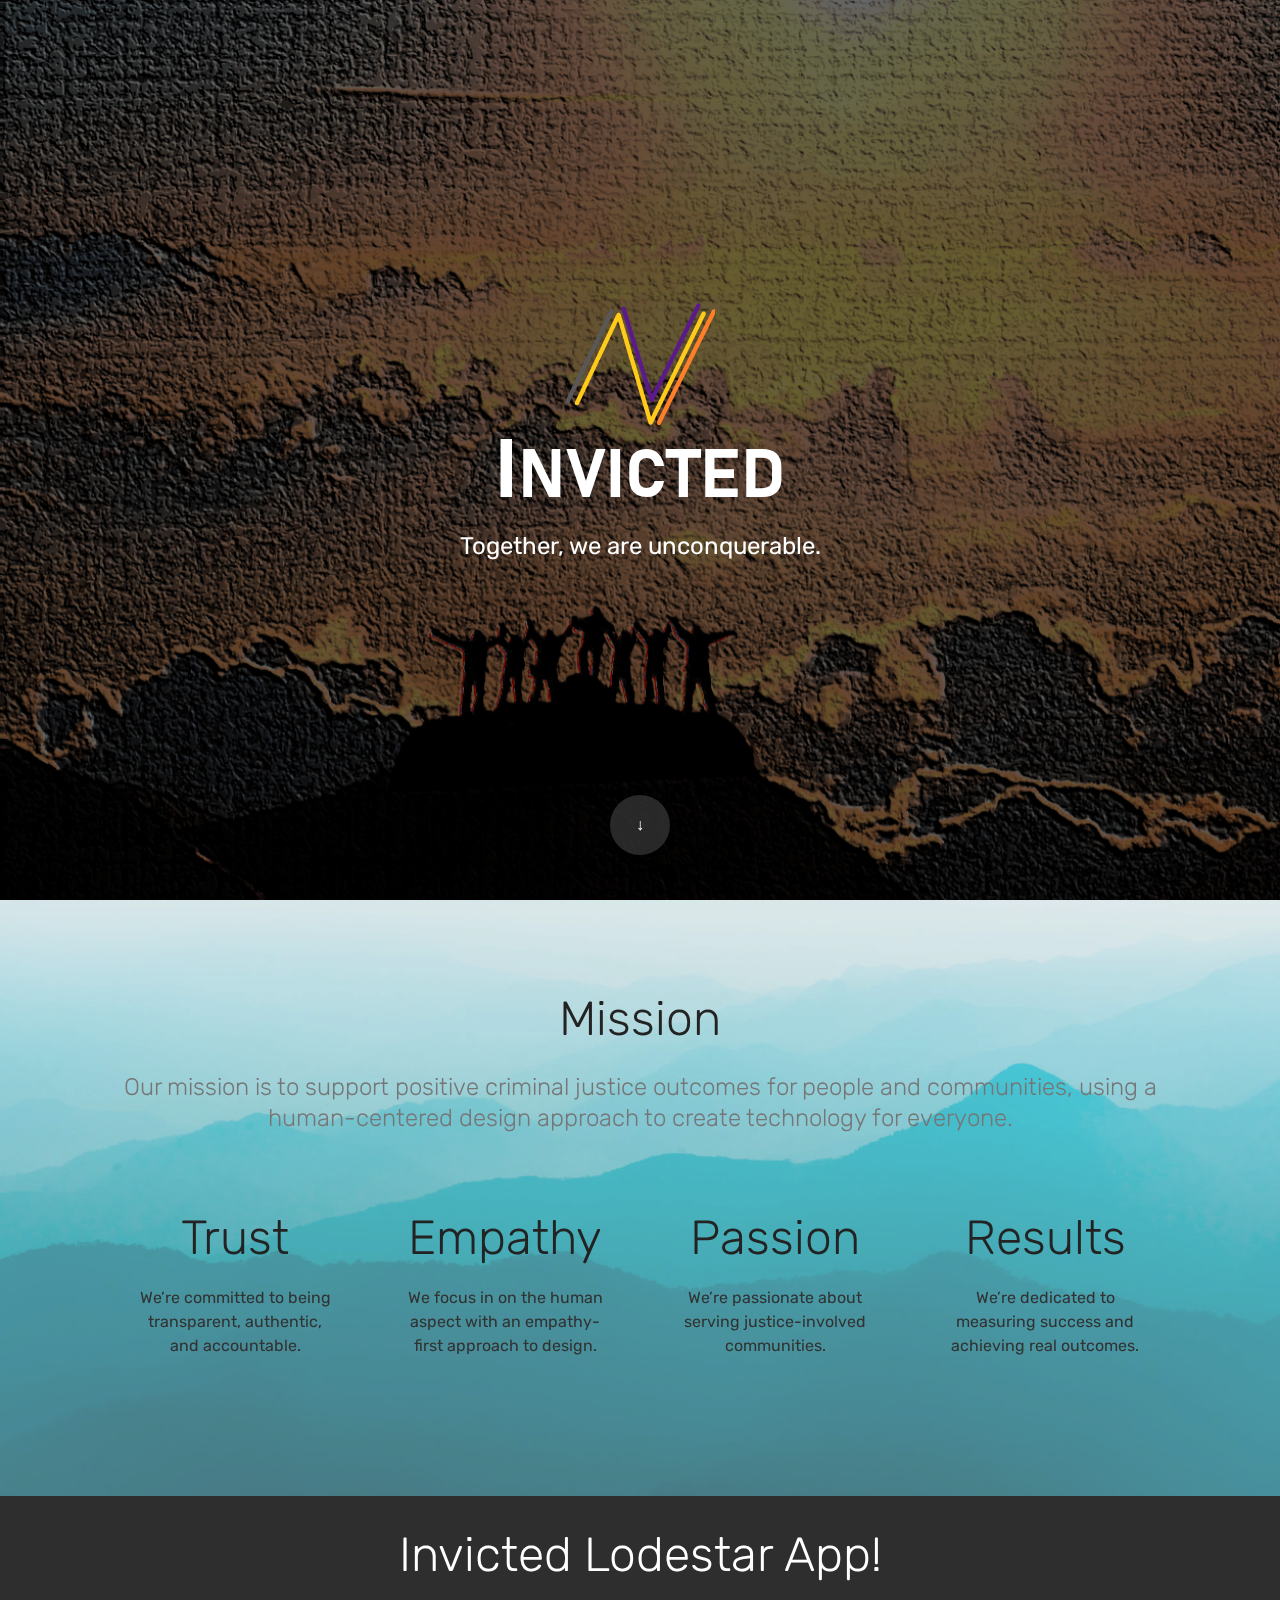
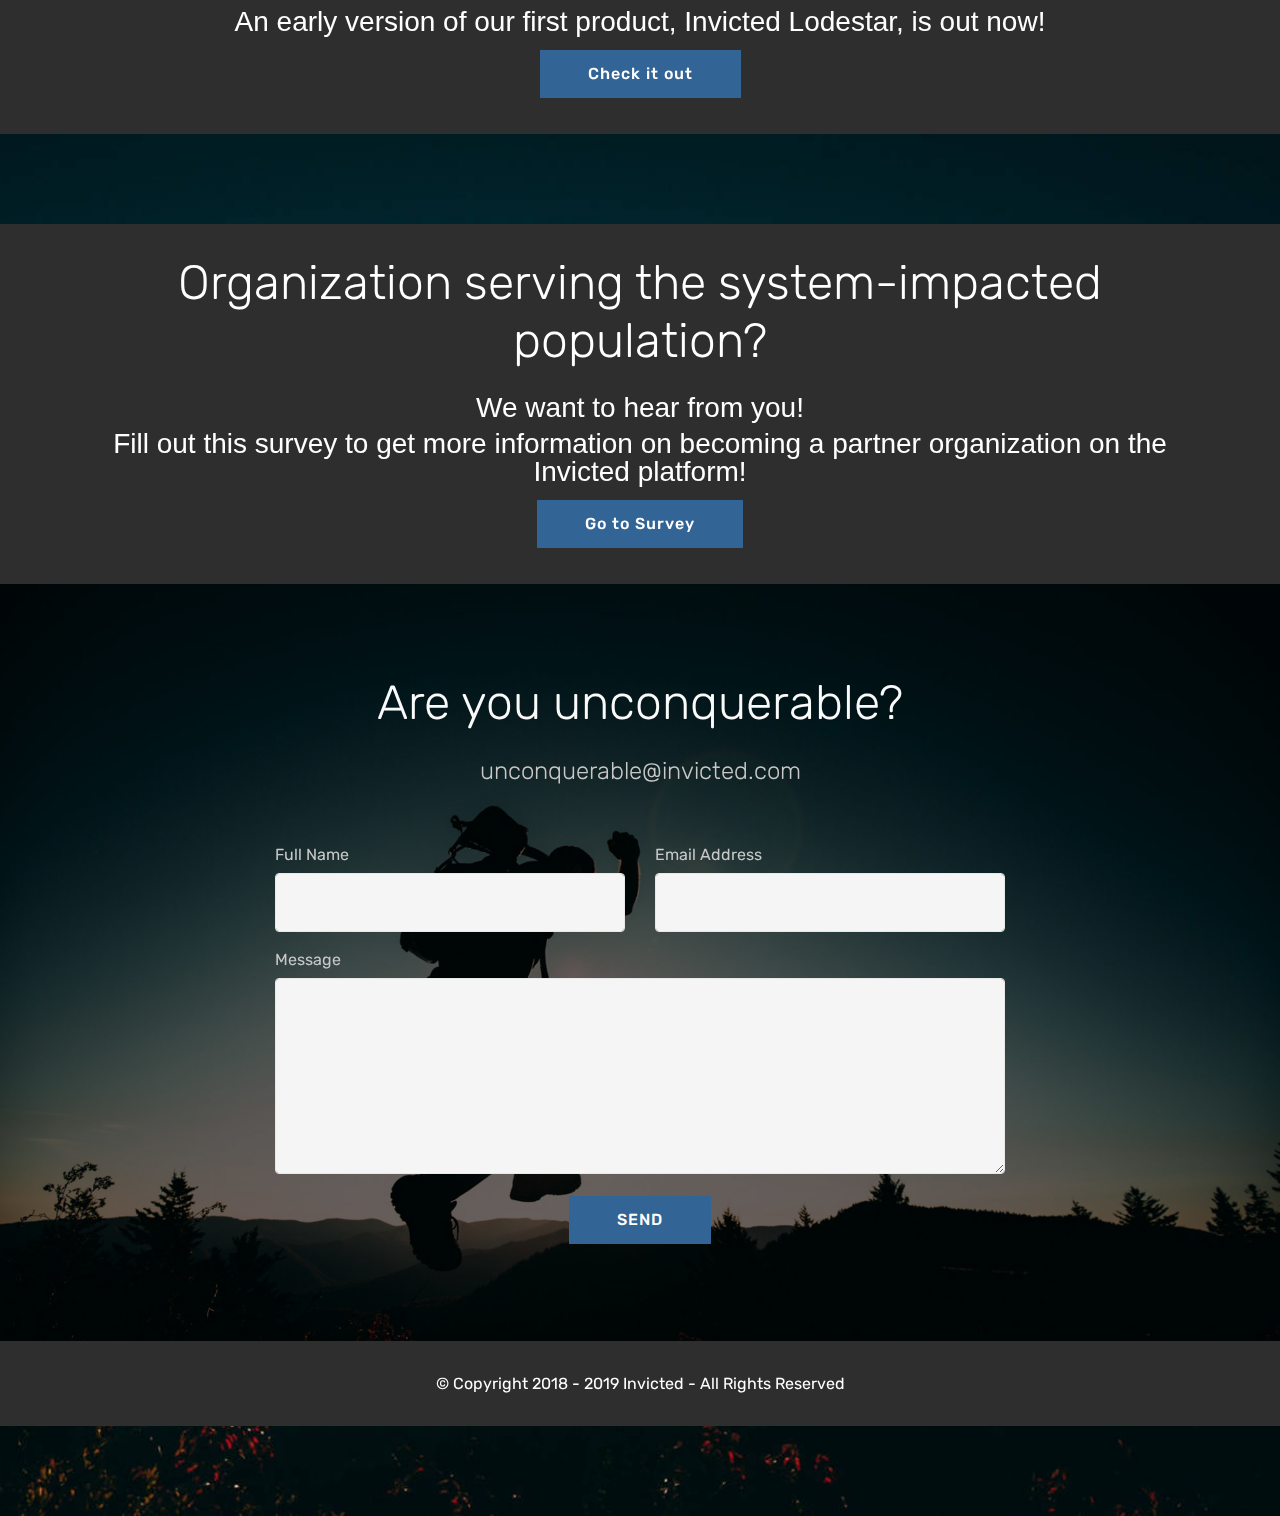
<file: index.html>
<!DOCTYPE html>
<html >
<head>
  <meta charset="UTF-8">
  <meta http-equiv="X-UA-Compatible" content="IE=edge">
  <meta name="viewport" content="width=device-width, initial-scale=1, minimum-scale=1">
  <meta name="description" content="">
  <title>Home</title>
  <link rel="stylesheet" href="assets/tether/tether.min.css">
  <link rel="stylesheet" href="assets/bootstrap/css/bootstrap.min.css">
  <link rel="stylesheet" href="assets/bootstrap/css/bootstrap-grid.min.css">
  <link rel="stylesheet" href="assets/bootstrap/css/bootstrap-reboot.min.css">
  <link rel="stylesheet" href="assets/theme/css/style.css">
  <link rel="stylesheet" href="assets/mobirise/css/mbr-additional.css" type="text/css">
  
    <link rel="apple-touch-icon" sizes="180x180" href="apple-touch-icon.png">
    <link rel="icon" type="image/png" sizes="32x32" href="favicon-32x32.png">
    <link rel="icon" type="image/png" sizes="16x16" href="favicon-16x16.png">
    <link rel="manifest" href="site.webmanifest">
    <link rel="mask-icon" href="safari-pinned-tab.svg" color="#5bbad5">
    <meta name="msapplication-TileColor" content="#da532c">
    <meta name="theme-color" content="#ffffff">

  <style>
    @font-face {
      font-family: bahnschrift;
      src: url('assets/fonts/bahnschrift._semibold.ttf');
    }
  </style>
  
  
</head>
<body>
  <section class="cid-r3tllQJ0ZG mbr-fullscreen mbr-parallax-background" id="header2-3">

    <div class="mbr-overlay" style="opacity: 0.6; background-color: rgb(0, 0, 0);"></div>

    <div class="container align-center">
        <div class="row justify-content-md-center">
            <div class="mbr-white col-md-10">
                <img src="assets/images/logo.png" style="width: 150px;"/>
                <h1 class="mbr-section-title mbr-bold pb-3 mbr-fonts-style display-1" style="font-family: bahnschrift;">
                    <span style="font-size:120%;">I</span>NVICTED</h1>
                
                <p class="mbr-text pb-3 mbr-fonts-style display-5" style="margin-top: -20px;">
                    Together, we are unconquerable.</p>
                
            </div>
        </div>
    </div>
    <div class="mbr-arrow hidden-sm-down" aria-hidden="true">
<span style="display: inline-block; width: 60px; line-height: 60px; color: white; text-align: center;">&darr;</span>
        <!-- <a href="#next"> -->
        <!-- &darr; -->
            <!-- <i class="mbri-down mbr-iconfont">&darr;</i> -->
        <!-- </a> -->
    </div>
</section>

<section class="engine"><a href="https://mobiri.se/t">amp templates</a></section><section class="counters1 cid-r3tnekYBF2" id="counters1-5">

    

    <div class="mbr-overlay" style="opacity: 0.4; background-color: rgb(178, 204, 210);">
    </div>

    <div class="container">
        <h2 class="mbr-section-title pb-3 align-center mbr-fonts-style display-2">
            Mission</h2>
        <h3 class="mbr-section-subtitle mbr-fonts-style display-5">Our mission is to support positive criminal justice outcomes for people and communities, using a human-centered design approach to create technology for everyone.</h3>

        <div class="container pt-4 mt-2">
            <div class="media-container-row">
                <div class="card p-3 align-center col-12 col-md-6 col-lg-3">
                    <div class="panels-item p-3">
                        

                        <div class="card-text">
                            <h3 class="count pt-3 pb-3 mbr-fonts-style display-2">Trust</h3>
                            
                            <p class="mbr-content-text mbr-fonts-style display-7" style="color: rgb(50, 50, 50);">
                                We’re committed to being transparent, authentic, and accountable.
                            </p>
                        </div>
                    </div>
                </div>


                <div class="card p-3 align-center col-12 col-md-6 col-lg-3">
                    <div class="panels-item p-3">
                        
                        <div class="card-text">
                            <h3 class="count pt-3 pb-3 mbr-fonts-style display-2">Empathy</h3>
                            
                            <p class="mbr-content-text mbr-fonts-style display-7" style="color: rgb(50, 50, 50);">
                                    We focus in on the human aspect with an empathy-first approach to design.
                            </p>
                        </div>
                    </div>
                </div>

                <div class="card p-3 align-center col-12 col-md-6 col-lg-3">
                    <div class="panels-item p-3">
                        
                        <div class="card-text">
                            <h3 class="count pt-3 pb-3 mbr-fonts-style display-2">
                                  Passion</h3>
                            
                            <p class="mbr-content-text mbr-fonts-style display-7" style="color: rgb(50, 50, 50);">
                                    We’re passionate about serving justice-involved communities.
                            </p>
                        </div>
                    </div>
                </div>


                <div class="card p-3 align-center col-12 col-md-6 col-lg-3">
                    <div class="panels-item p-3">
                        

                        <div class="card-texts">
                             <h3 class="count pt-3 pb-3 mbr-fonts-style display-2">
                                  Results</h3>
                            
                            <p class="mbr-content-text mbr-fonts-style display-7" style="color: rgb(50, 50, 50);">
                                    We’re dedicated to measuring success and achieving real outcomes.
                            </p>
                        </div>
                    </div>
                </div>
            </div>
        </div>
   </div>
</section>
  
<section once="" class="cid-r3to52YTNQ" id="info-landing">
    <div class="container">
        <div class="media-container-row align-center mbr-white">
            <div class="col-12">
              <h2 class="mbr-section-title pb-3 align-center mbr-fonts-style display-2"> Invicted Lodestar App!</h2>
              <h3>An early version of our first product, Invicted Lodestar, is out now!</h3>  
              <span class="input-group-btn">
                <form>
                <button href="https://www.invicted.us" type="submit" formaction="https://www.invicted.us" class="btn btn-primary btn-form display-4" style="border-radius: 0px !important; background-color: rgb(50, 100, 150) !important; border: none;">
                  Check it out
                </button>
                </form>
              </span>
            </div>
        </div>
    </div>
</section>

<section class="mbr-section form1 cid-r3tocEeOOl" id="form1-7">
  
  
<section once="" class="cid-r3to52YTNQ" id="info-landing">
    <div class="container">
        <div class="media-container-row align-center mbr-white">
            <div class="col-12">
              <h2 class="mbr-section-title pb-3 align-center mbr-fonts-style display-2"> Organization serving the system-impacted population? </h2>
              <h3>We want to hear from you!</h3>
              <h3>Fill out this survey to get more information on becoming a partner organization on the Invicted platform!</h3>  
              <span class="input-group-btn">
                <form>
                  <button href="https://docs.google.com/forms/d/e/1FAIpQLSdlhI73jLAO-GBuoOzrGwFAlhJEUhCslThVhbq62nC3GP5qpQ/viewform?usp=sf_link" type="submit" formaction="https://docs.google.com/forms/d/e/1FAIpQLSdlhI73jLAO-GBuoOzrGwFAlhJEUhCslThVhbq62nC3GP5qpQ/viewform?usp=sf_link" class="btn btn-primary btn-form display-4" style="border-radius: 0px !important; background-color: rgb(50, 100, 150) !important; border: none;">
                    Go to Survey
                  </button>
                </form>
              </span>              
            </div>
        </div>
    </div>
</section>

<section class="mbr-section form1 cid-r3tocEeOOl" id="form1-7">

    

    <div class="mbr-overlay" style="opacity: 0.6; background-color: rgb(0, 0, 0);">
    </div>
    <div class="container">
        <div class="row justify-content-center">
            <div class="title col-12 col-lg-8">
                <h2 class="mbr-section-title align-center pb-3 mbr-fonts-style display-2" style="color: rgb(250, 250, 250);">
                    Are you unconquerable?</h2>
                <h3 class="mbr-section-subtitle align-center mbr-light pb-3 mbr-fonts-style display-5" style="color: rgb(200, 200, 200);">
                    unconquerable@invicted.com</h3>
            </div>
        </div>
    </div>
    <div class="container">
        <div class="row justify-content-center">
            <div class="media-container-column col-lg-8" data-form-type="formoid">
                    
            
                    <form class="mbr-form" method="POST" action="https://formspree.io/unconquerable@invicted.com">
                        <div class="row row-sm-offset">
                            <div class="col-md-4 multi-horizontal" data-for="name">
                                <div class="form-group">
                                    <label class="form-control-label mbr-fonts-style display-7" for="name-form1-7" style="color: rgb(200, 200, 200);">Full Name</label>
                                    <input type="text" class="form-control" name="name" data-form-field="Name" required="" id="name-form1-7">
                                </div>
                            </div>
                            <div class="col-md-4 multi-horizontal" data-for="email">
                                <div class="form-group">
                                    <label class="form-control-label mbr-fonts-style display-7" for="email-form1-7" style="color: rgb(200, 200, 200);">Email Address</label>
                                    <input type="email" class="form-control" name="email" data-form-field="Email" required="" id="email-form1-7">
                                </div>
                            </div>
                            
                        </div>
                        <div class="form-group" data-for="message">
                            <label class="form-control-label mbr-fonts-style display-7" for="message-form1-7" style="color: rgb(200, 200, 200);">Message</label>
                            <textarea type="text" class="form-control" name="message" rows="7" data-form-field="Message" id="message-form1-7"></textarea>
                        </div>
            
                        <span class="input-group-btn"><button href="" type="submit" class="btn btn-primary btn-form display-4" style="border-radius: 0px !important; background-color: rgb(50, 100, 150) !important; border: none;">SEND</button></span>

                        <input type="hidden" name="_next" value="http://www.invicted.com" />

                    </form>
            </div>
        </div>
    </div>
</section>

<section once="" class="cid-r3to52YTNQ" id="footer6-6">

    

    

    <div class="container">
        <div class="media-container-row align-center mbr-white">
            <div class="col-12">
                <p class="mbr-text mb-0 mbr-fonts-style display-7">
                    © Copyright 2018 - 2019 Invicted - All Rights Reserved
                </p>
            </div>
        </div>
    </div>
</section>


  <script src="assets/web/assets/jquery/jquery.min.js"></script>
  <script src="assets/popper/popper.min.js"></script>
  <script src="assets/tether/tether.min.js"></script>
  <script src="assets/bootstrap/js/bootstrap.min.js"></script>
  <script src="assets/smoothscroll/smooth-scroll.js"></script>
  <script src="assets/parallax/jarallax.min.js"></script>
  <script src="assets/viewportchecker/jquery.viewportchecker.js"></script>
  <script src="assets/theme/js/script.js"></script>
  
  
</body>
</html>
</file>
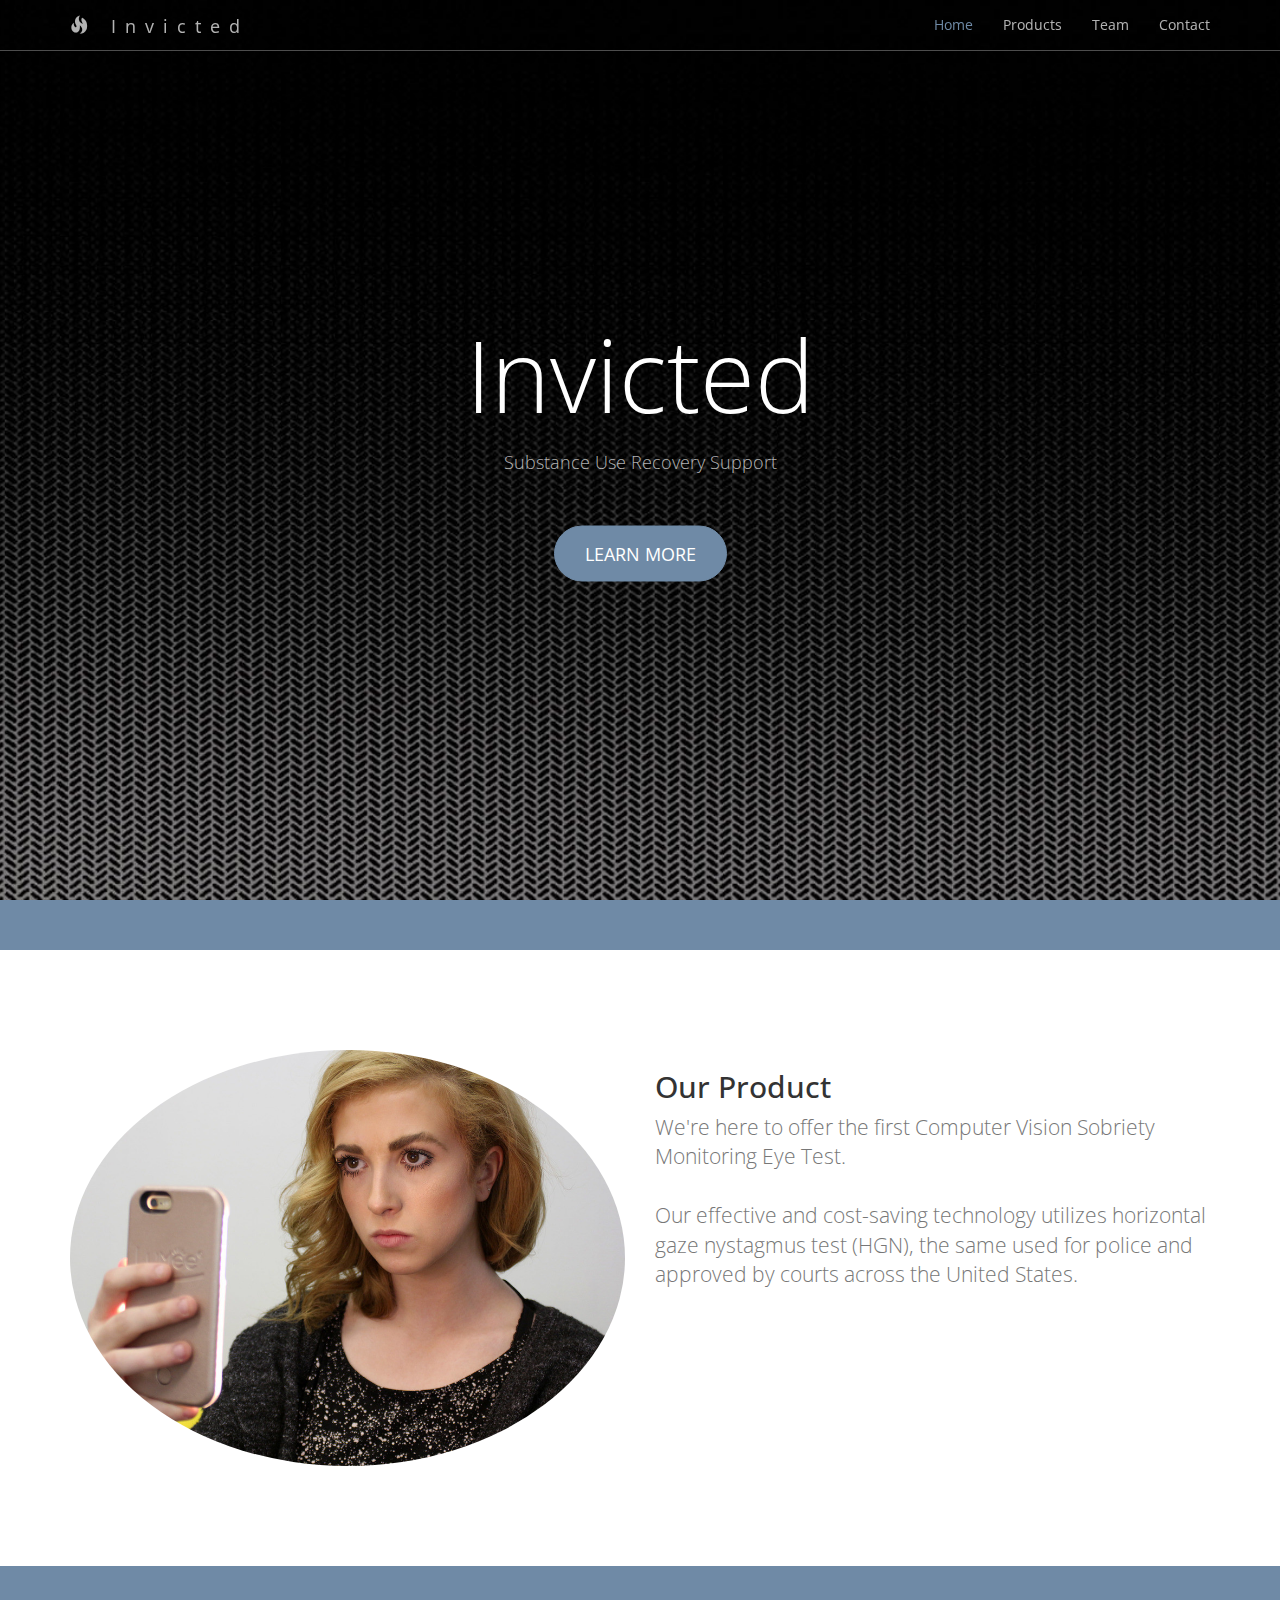
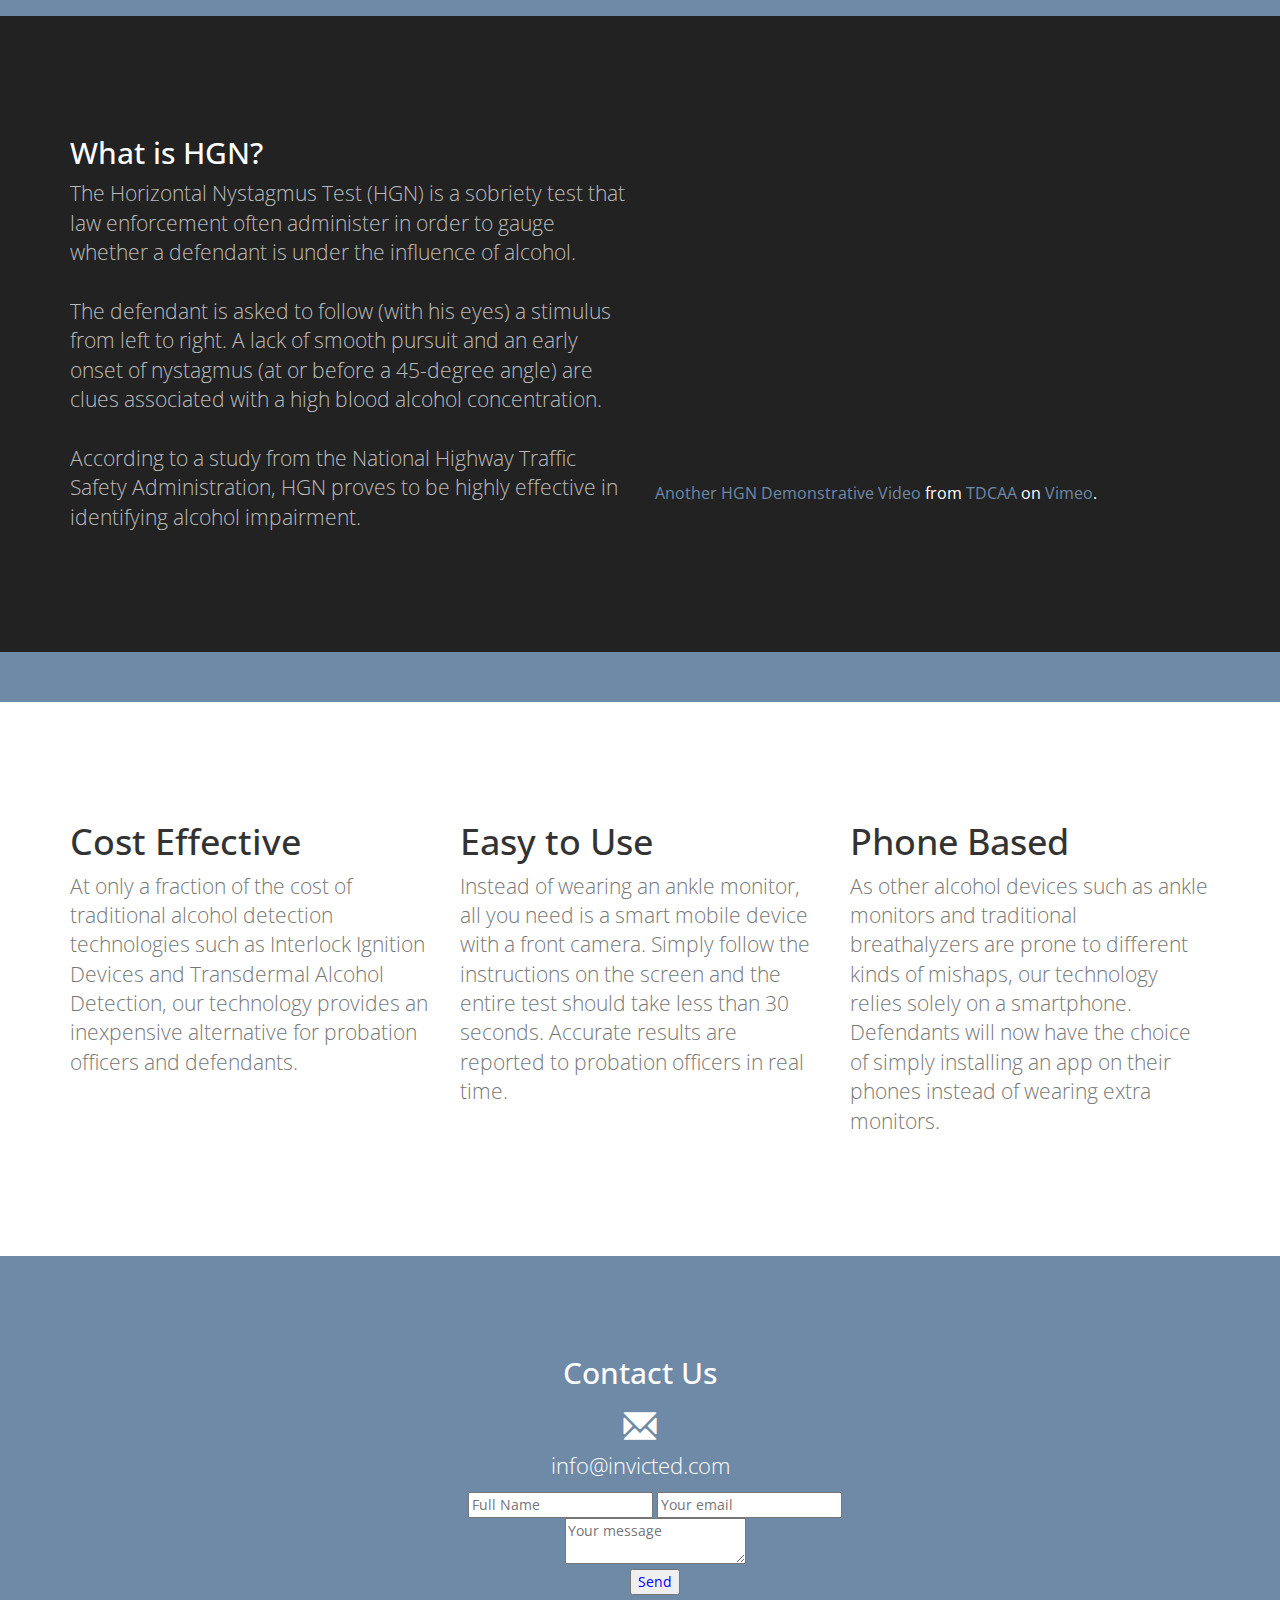
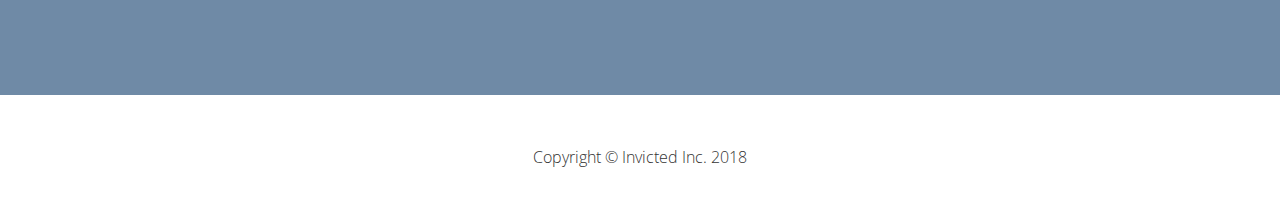
<file: old/index.html>
<!DOCTYPE html>
<html lang="en">

<head>

    <meta charset="utf-8">
    <meta http-equiv="X-UA-Compatible" content="IE=edge">
    <meta name="viewport" content="width=device-width, initial-scale=1">
    <!-- The above 3 meta tags *must* come first in the head; any other head content must come *after* these tags -->

    <title>Invicted Inc.</title>

    <!-- Meta Tag to enable G-Suite Email addresses-->
    <meta name="google-site-verification" content="YV6K1BK9FXdp96jiJ7i_VGzsSFXrUFwCxVmOONqIn0c" />

    <!-- Bootstrap Core CSS -->
    <link href="css/bootstrap.min.css" rel="stylesheet">

    <!-- Custom CSS: You can use this stylesheet to override any Bootstrap styles and/or apply your own styles -->
    <link href="css/custom.css" rel="stylesheet">

    <!-- HTML5 Shim and Respond.js IE8 support of HTML5 elements and media queries -->
    <!-- WARNING: Respond.js doesn't work if you view the page via file:// -->
    <!--[if lt IE 9]>
        <script src="https://oss.maxcdn.com/libs/html5shiv/3.7.0/html5shiv.js"></script>
        <script src="https://oss.maxcdn.com/libs/respond.js/1.4.2/respond.min.js"></script>
    <![endif]-->

    <!-- Custom Fonts from Google -->
    <link href='http://fonts.googleapis.com/css?family=Open+Sans:300italic,400italic,600italic,700italic,800italic,400,300,600,700,800' rel='stylesheet' type='text/css'>
    
</head>

<body>

    <!-- Navigation -->
    <nav id="siteNav" class="navbar navbar-default navbar-fixed-top" role="navigation">
        <div class="container">
            <!-- Logo and responsive toggle -->
            <div class="navbar-header">
                <button type="button" class="navbar-toggle" data-toggle="collapse" data-target="#navbar">
                    <span class="sr-only">Toggle navigation</span>
                    <span class="icon-bar"></span>
                    <span class="icon-bar"></span>
                    <span class="icon-bar"></span>
                </button>
                <a class="navbar-brand" href="#">
                    <span class="glyphicon glyphicon-fire"></span> 
                    Invicted
                </a>
            </div>
            <!-- Navbar links -->
            <div class="collapse navbar-collapse" id="navbar">
                <ul class="nav navbar-nav navbar-right">
                    <li class="active">
                        <a href="#">Home</a>
                    </li>
                    <li>
                        <a href="#products">Products</a>
                    </li>
                    <li>
                        <a href="#team">Team</a>
                    </li>
                    <li>
                        <a href="#contact-us">Contact</a>
                    </li>
                </ul>
                
            </div><!-- /.navbar-collapse -->
        </div><!-- /.container -->
    </nav>

    <!-- Header -->
    <header>
        <div class="header-content">
            <div class="header-content-inner">
                <h1>Invicted</h1>
                <p>Substance Use Recovery Support</p>
                <a href="#about-us" class="btn btn-primary btn-lg">Learn More</a>
            </div>
        </div>
    </header>

    <section class="divider">
        <div style="height: 50px; width: 100%; background-color: #6F8AA6;"></div>
    </section>

    <!-- Content 1 -->
    <section class="content" id="products">
        <div class="container">
            <div class="row">
                <div class="col-sm-6" >
                    <img class="img-responsive img-circle center-block" src="images/eye.jpg" alt="">
                </div>
                <div class="col-sm-6">
                    <h2 class="section-header">Our Product</h2>
                    <p class="lead text-muted">We're here to offer the first Computer Vision Sobriety Monitoring Eye Test. 
                    <br /><br />
                    Our effective and cost-saving technology utilizes horizontal gaze nystagmus test (HGN), the same used for police and approved by courts across the United States.</p>
                </div>                
                
            </div>
        </div>
    </section>

    <section class="divider">
        <div style="height: 50px; width: 100%; background-color: #6F8AA6;"></div>
    </section>

    <!-- Content 2 -->
     <section class="content content-2">
        <div class="container">
            <div class="row">
                <div class="col-sm-6">
                    <h2 class="section-header">What is HGN?</h2>
                    <p class="lead text-light">The Horizontal Nystagmus Test (HGN) is a sobriety test that law enforcement often administer in order to gauge whether a defendant is under the influence of alcohol.
                    <br /><br />
                    The defendant is asked to follow (with his eyes) a stimulus from left to right. A lack of smooth pursuit and an early onset of nystagmus (at or before a 45-degree angle) are clues associated with a high blood alcohol concentration.
                    <br /><br />
                    According to a study from the National Highway Traffic Safety Administration, HGN proves to be highly effective in identifying alcohol impairment.</p>
                </div>    
                <div class="col-sm-6">
                    <iframe src="https://player.vimeo.com/video/77986705" width="640" height="360" frameborder="0" webkitallowfullscreen mozallowfullscreen allowfullscreen></iframe>
                    <p><a href="https://vimeo.com/77986705">Another HGN Demonstrative Video</a> from <a href="https://vimeo.com/tdcaa">TDCAA</a> on <a href="https://vimeo.com">Vimeo</a>.</p>
                </div>            
                
            </div>
        </div>
    </section>

    <section class="divider">
        <div style="height: 50px; width: 100%; background-color: #6F8AA6;"></div>
    </section>

    <section class="content" id="product">
        <div class="container">
            <div class="row">
                <div class="col-sm-4">
                    <h1 class="section-header">Cost Effective</h1>
                    <p class="lead text-muted">At only a fraction of the cost of traditional alcohol detection technologies such as Interlock Ignition Devices and Transdermal Alcohol Detection, our technology provides an inexpensive alternative for probation officers and defendants.</p>
                </div>                
                <div class="col-sm-4">
                    <h1 class="section-header">Easy to Use</h1>
                    <p class="lead text-muted">Instead of wearing an ankle monitor, all you need is a smart mobile device with a front camera. Simply follow the instructions on the screen and the entire test should take less than 30 seconds. Accurate results are reported to probation officers in real time.</p>
                </div>   
                <div class="col-sm-4">
                    <h1 class="section-header">Phone Based</h1>
                    <p class="lead text-muted">As other alcohol devices such as ankle monitors and traditional breathalyzers are prone to different kinds of mishaps, our technology relies solely on a smartphone. Defendants will now have the choice of simply installing an app on their phones instead of wearing extra monitors.</p>
                </div>                  
            </div>
        </div>
    </section>
    
    <!--
    <section class="divider">
        <div style="height: 50px; width: 100%; background-color: #6F8AA6;"></div>
    </section>

    <section class="content" id="team">
        <div class="container">
            <div class="row">
                <h1 class="section-header">Our Team</h1>
                <div class="col-sm-4">
                    <img class="img-responsive center-block" src="images/patrick.png" alt="missing image">
                    <h3 class="section-header">Patrick Robinson</h3>
                    <h3 class="section-header">Co-Founder and CEO</h3>
                    <p class="lead text-muted">Patrick has over 8 years of criminal law experience as a prosecutor and defense counsel in the 
                        US Army. Patrick's experiences motivated his passion to reform the criminal justice system. Currently,
                        Patrick is an MBA student at Stanford Graduate School of Business, a Tillman Foundation Scholar, and 
                        a Stanford Impact Design Fellow.
                    </p>
                </div>                
                <div class="col-sm-4">
                    <img class="img-responsive center-block" src="images/sean.png" alt="missing image">
                    <h3 class="section-header">Sean Konz</h3>
                    <h3 class="section-header">Co-Founder and Chief Product Officer</h3>
                    <p class="lead text-muted">Sean is an engineer focusing in Computer Vision with past experience in autonomous driving and eye 
                        tracking. Sean has experience founding two other technology ventures, and is currently an undergrad at 
                        Stanford majoring in Electrical Engineering and Computer Science.
                    </p>
                </div>   
                <div class="col-sm-4">
                    <img class="img-responsive center-block" src="images/vineet.png" alt="missing image">
                    <h3 class="section-header">Vineet Kosaraju</h3>
                    <h3 class="section-header">Co-Founder and Chief Data Science Officer</h3>
                    <p class="lead text-muted">Vineet has vast experience applying machine learning to challenging problems. 
                        Vineet also has research experience in computer vision currently focusing on trajectory prediction. 
                        Vineet is currently an undergrad at Stanford majoring in Computer Science.
                    </p>
                </div>                  
            </div>
        </div>
    </section> 
    -->

    <!-- Footer -->
    <footer class="page-footer">
    
        <!-- Contact Us -->
        <div class="contact" id="contact-us">
            <div class="container">
                <h2 class="section-heading">Contact Us</h2>
                <p><span class="glyphicon glyphicon-envelope"></span><br> info@invicted.com</p>
                <form method="POST" action="https://formspree.io/sean@invicted.com" class="container" style="color:blue;">
                    <input type="text" name="name" placeholder="Full Name">
                    <input type="email" name="email" placeholder="Your email">
                    <br>
                    <textarea name="message" placeholder="Your message"></textarea>
                    <br>
                    <button type="submit">Send</button>
                    <input type="hidden" name="_next" value="http://www.invicted.com" />
                </form>
            </div>
        </div>
            
        <!-- Copyright etc -->
        <div class="small-print">
            <div class="container">
                <p>Copyright &copy; Invicted Inc. 2018</p>
            </div>
        </div>
        
    </footer>

    <!-- jQuery -->
    <script src="js/jquery-1.11.3.min.js"></script>

    <!-- Bootstrap Core JavaScript -->
    <script src="js/bootstrap.min.js"></script>

    <!-- Plugin JavaScript -->
    <script src="js/jquery.easing.min.js"></script>
    
    <!-- Custom Javascript -->
    <script src="js/custom.js"></script>

</body>

</html>
</file>
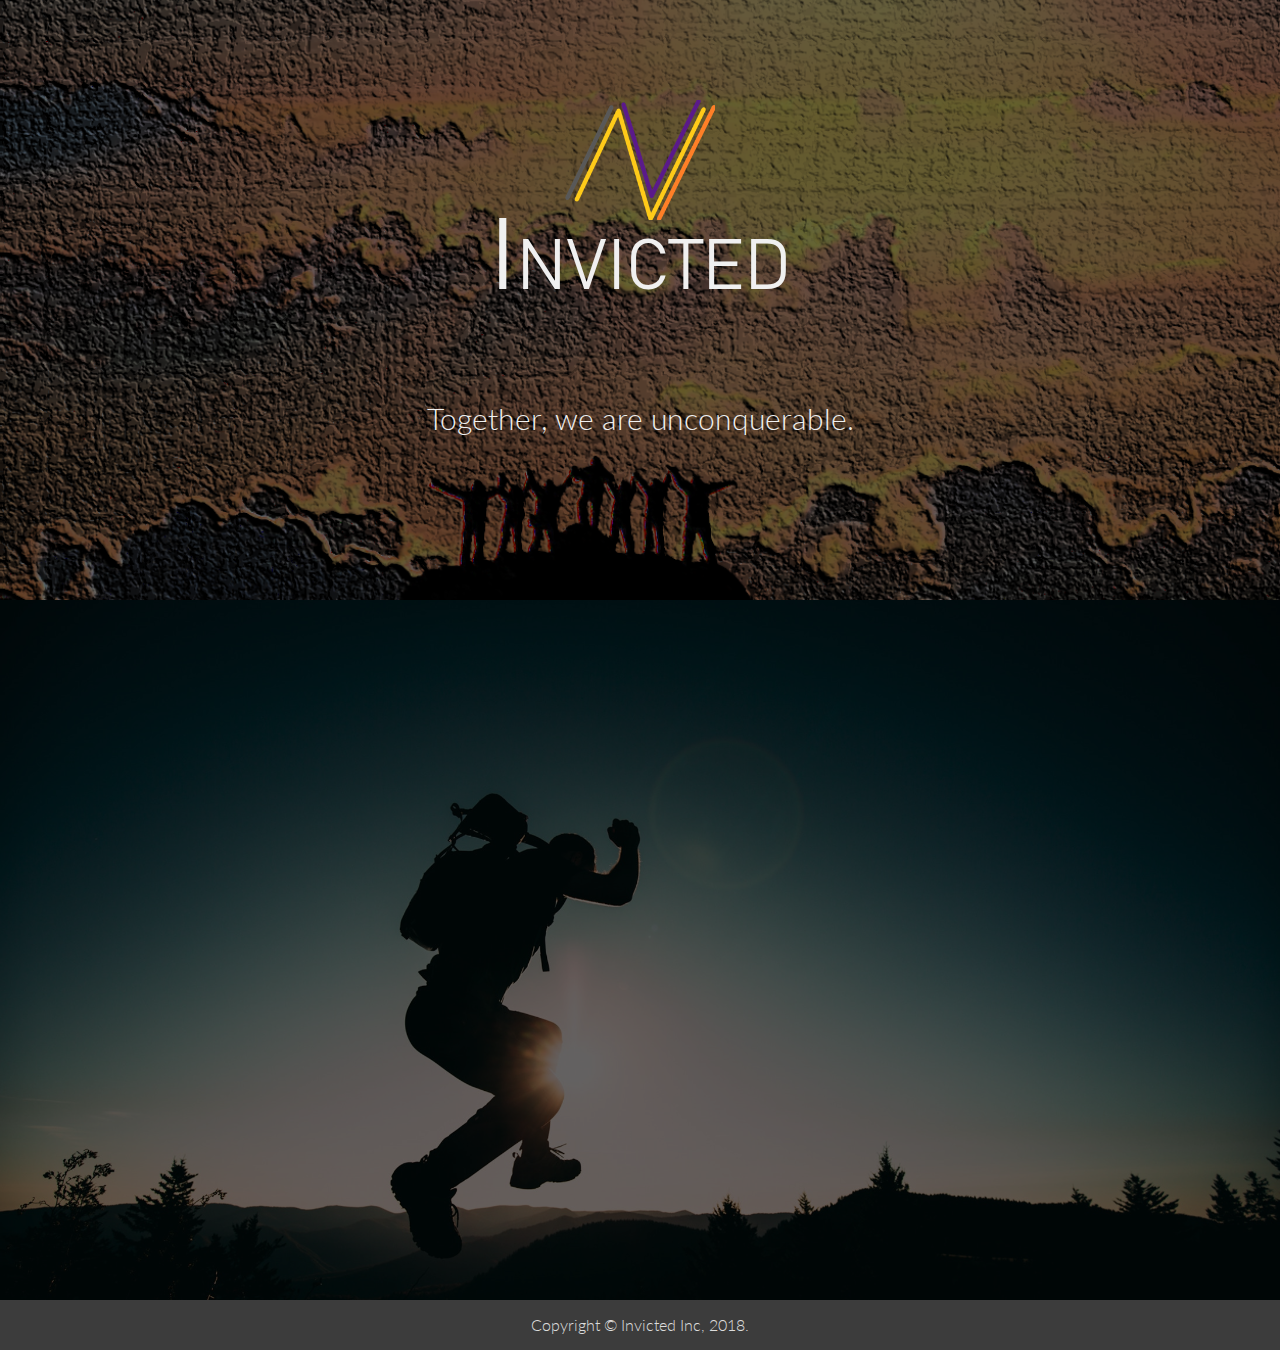
<file: old/part/index.html>
<html>
<head>
  <title>Invicted</title>
  <link href='https://fonts.googleapis.com/css?family=Lato:400,700,300,900' rel='stylesheet' type='text/css'>
  <style>

    * {
      margin: 0;
      padding: 0;
    }

    @font-face {
      font-family: bahnschrift;
      src: url('fonts/bahnschrift._semibold.ttf');
    }

    body {
      font-family: 'Lato';
      font-weight: 300;
      background-color: #3C3C3C;
    }

    .header {
      width: 100%;
      height: 600px;
      background-position: center;
      background-repeat: no-repeat;
      background-size: cover;
      background-image: url('img/landing.png');
      background-color: rgb(100, 100, 100);
      background-blend-mode: multiply;
    }

    .title {
      font-family: bahnschrift;
      text-align: center;
      width: 100%;
      color: #F0F0F0;
      font-size: 70px;
      text-transform: uppercase;
      position: absolute;
      margin-top: 200px;
    }

    .icon {
      width: 150px;
      height: 120px;
      background-image: url('img/logo.png');
      background-size: cover;
      background-position: center;
      background-repeat: no-repeat;
      position: absolute;
      left: 50%;
      margin-left: -75px;
      top: 0%;
      margin-top: 100px;
    }

    span {
      font-size: 100px;
    }

    .subtitle {
      text-align: center;
      width: 100%;
      color: #F0F0F0;
      font-size: 30px;
      position: absolute;
      top: 0%;
      margin-top: 400px;
    }

    .footer {
      width: 100%;
      height: 50px;
      background-color: #3C3C3C;
      color: #DCDCDC;
      text-align: center;
      font-size: 16px;
      line-height: 50px;
    }

    .contact {
      width: 100%;
      height: 700px;
      background-position: center;
      background-repeat: no-repeat;
      background-size: cover;
      background-image: url('img/contact.jpg');
      background-color: rgb(100, 100, 100);
      background-blend-mode: multiply;
    }

    .btn {
      display: block;
      line-height: 50px;
      text-align: center;
      font-weight: 300;
      text-decoration: none;
      width: 200px;
      height: 50px;
      color: #E3E3E3;
      background-color: #326496;
    }

  </style>
</head>
<body>
  <div class='header'>
    <div class='icon'></div>
    <div class='title'><span>I</span>nvicted</div>
    <div class='subtitle'>Together, we are unconquerable.</div>
  </div>

  <div id='mission' class='mission'>
  </div>

  <div id='contact' class='contact'>
  </div>

  <div class='footer'>
    Copyright &copy; Invicted Inc, 2018.
  </div>

</body>
</html>
</file>
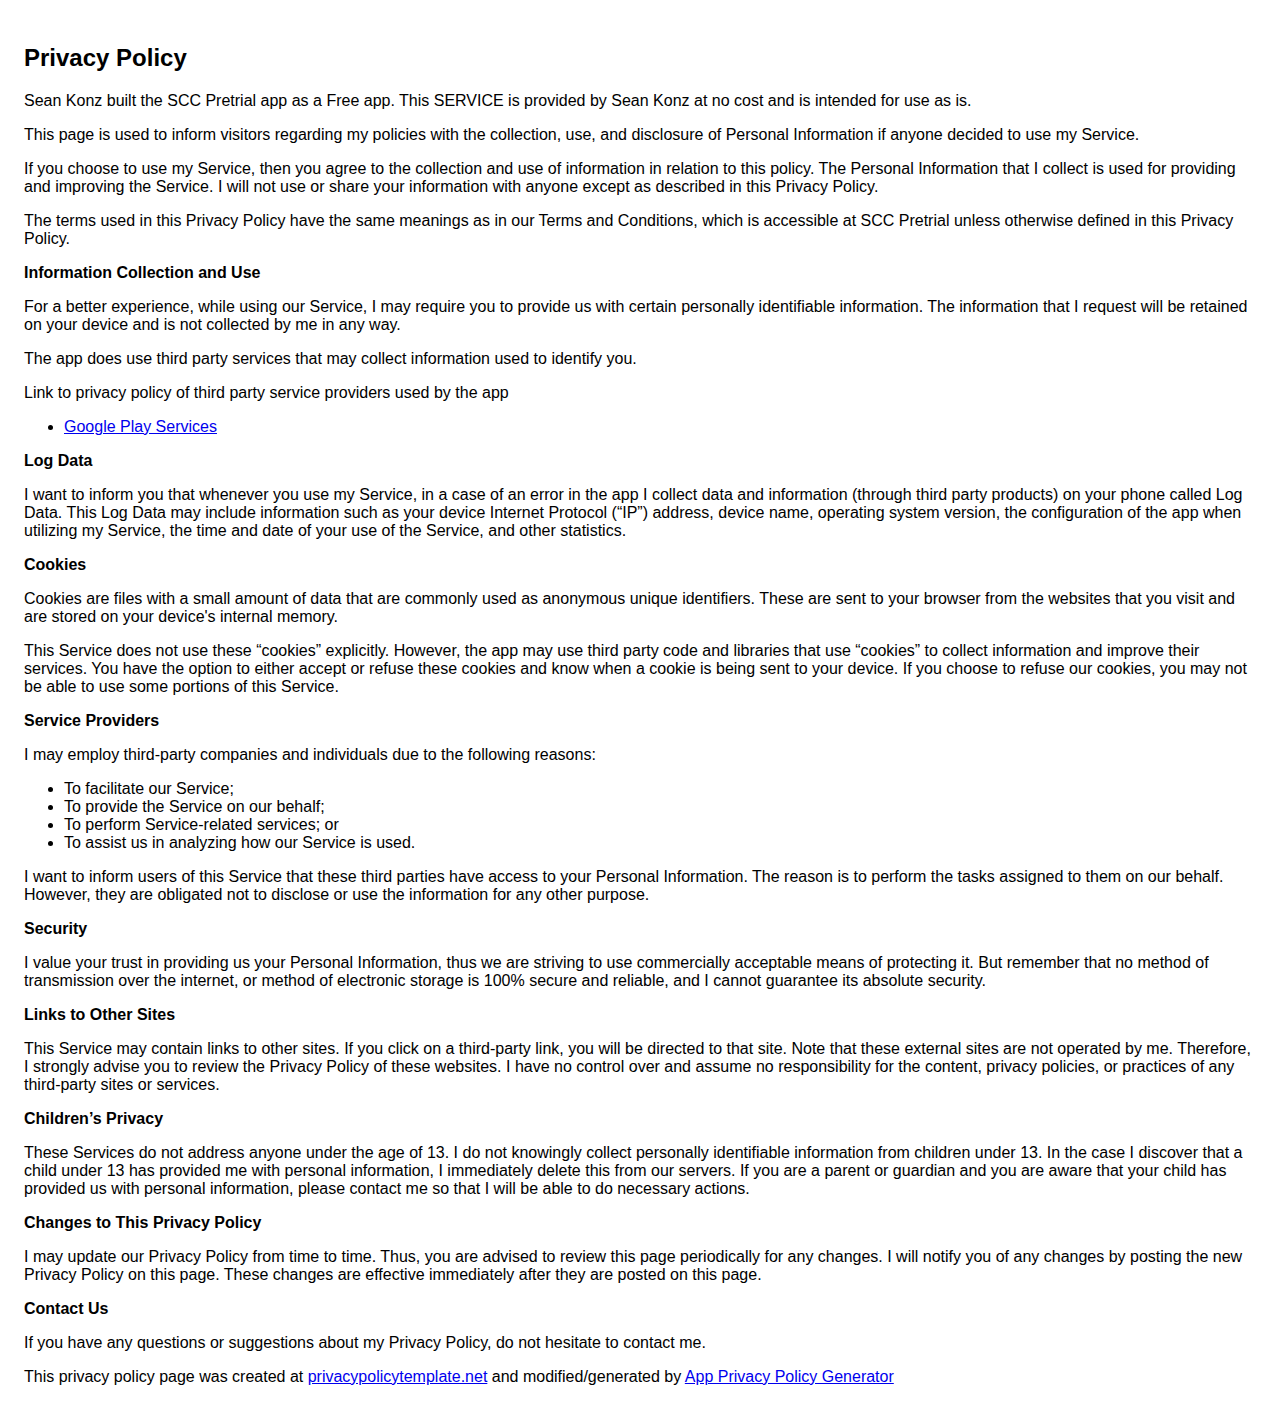
<file: privacy_policy.html>
<!DOCTYPE html><html> <head> <meta charset="utf-8"> <meta name="viewport" content="width=device-width"> <title>Privacy Policy</title> <style>body{font-family: "Helvetica Neue", Helvetica, Arial, sans-serif; padding:1em;}</style></head> <body><h2>Privacy Policy</h2> <p> Sean Konz built the SCC Pretrial app as a Free app. This SERVICE is provided by Sean Konz at no cost and is intended for use as is.
                  </p> <p>This page is used to inform visitors regarding my policies with the collection, use, and
                    disclosure of Personal Information if anyone decided to use my Service.
                  </p> <p>If you choose to use my Service, then you agree to the collection and use of information in relation
                    to this policy. The Personal Information that I collect is used for providing and improving the
                    Service. I will not use or share your information with anyone except as described
                    in this Privacy Policy.
                  </p> <p>The terms used in this Privacy Policy have the same meanings as in our Terms and Conditions, which is accessible
                    at SCC Pretrial unless otherwise defined in this Privacy Policy.
                  </p> <p><strong>Information Collection and Use</strong></p> <p>For a better experience, while using our Service, I may require you to provide us with certain
                    personally identifiable information. The information that I request will be retained on your device and is not collected by me in any way.
                  </p> <p>The app does use third party services that may collect information used to identify you.</p> <div><p>Link to privacy policy of third party service providers used by the app</p> <ul><li><a href="https://www.google.com/policies/privacy/" target="_blank">Google Play Services</a></li> <!----> <!----> <!----> <!----> <!----></ul></div> <p><strong>Log Data</strong></p> <p> I want to inform you that whenever you use my Service, in a case of an
                    error in the app I collect data and information (through third party products) on your phone
                    called Log Data. This Log Data may include information such as your device Internet Protocol (“IP”) address,
                    device name, operating system version, the configuration of the app when utilizing my Service,
                    the time and date of your use of the Service, and other statistics.
                  </p> <p><strong>Cookies</strong></p> <p>Cookies are files with a small amount of data that are commonly used as anonymous unique identifiers. These
                    are sent to your browser from the websites that you visit and are stored on your device's internal memory.
                  </p> <p>This Service does not use these “cookies” explicitly. However, the app may use third party code and libraries
                    that use “cookies” to collect information and improve their services. You have the option to either
                    accept or refuse these cookies and know when a cookie is being sent to your device. If you choose to
                    refuse our cookies, you may not be able to use some portions of this Service.
                  </p> <p><strong>Service Providers</strong></p> <p> I may employ third-party companies and individuals due to the following reasons:</p> <ul><li>To facilitate our Service;</li> <li>To provide the Service on our behalf;</li> <li>To perform Service-related services; or</li> <li>To assist us in analyzing how our Service is used.</li></ul> <p> I want to inform users of this Service that these third parties have access to your
                    Personal Information. The reason is to perform the tasks assigned to them on our behalf. However, they
                    are obligated not to disclose or use the information for any other purpose.
                  </p> <p><strong>Security</strong></p> <p> I value your trust in providing us your Personal Information, thus we are striving
                    to use commercially acceptable means of protecting it. But remember that no method of transmission over
                    the internet, or method of electronic storage is 100% secure and reliable, and I cannot guarantee
                    its absolute security.
                  </p> <p><strong>Links to Other Sites</strong></p> <p>This Service may contain links to other sites. If you click on a third-party link, you will be directed
                    to that site. Note that these external sites are not operated by me. Therefore, I strongly
                    advise you to review the Privacy Policy of these websites. I have no control over
                    and assume no responsibility for the content, privacy policies, or practices of any third-party sites
                    or services.
                  </p> <p><strong>Children’s Privacy</strong></p> <p>These Services do not address anyone under the age of 13. I do not knowingly collect
                    personally identifiable information from children under 13. In the case I discover that a child
                    under 13 has provided me with personal information, I immediately delete this from
                    our servers. If you are a parent or guardian and you are aware that your child has provided us with personal
                    information, please contact me so that I will be able to do necessary actions.
                  </p> <p><strong>Changes to This Privacy Policy</strong></p> <p> I may update our Privacy Policy from time to time. Thus, you are advised to review
                    this page periodically for any changes. I will notify you of any changes by posting
                    the new Privacy Policy on this page. These changes are effective immediately after they are posted on
                    this page.
                  </p> <p><strong>Contact Us</strong></p> <p>If you have any questions or suggestions about my Privacy Policy, do not hesitate to contact
                    me.
                  </p> <p>This privacy policy page was created at <a href="https://privacypolicytemplate.net" target="_blank">privacypolicytemplate.net</a>                    and modified/generated by <a href="https://app-privacy-policy-generator.firebaseapp.com/" target="_blank">App Privacy Policy Generator</a></p></body></html>
</file>
<file: assets/theme/css/style.css>
/*!
 * Mobirise v4 theme (https://mobirise.com/)
 * Copyright 2017 Mobirise
 */
section {
  background-color: #eeeeee; }

section,
.container,
.container-fluid {
  position: relative;
  word-wrap: break-word; }

a.mbr-iconfont:hover {
  text-decoration: none; }

.article .lead p, .article .lead ul, .article .lead ol, .article .lead pre, .article .lead blockquote {
  margin-bottom: 0; }

a {
  font-style: normal;
  font-weight: 400;
  cursor: pointer; }
  a, a:hover {
    text-decoration: none; }

figure {
  margin-bottom: 0; }

body {
  color: #232323; }

h1, h2, h3, h4, h5, h6,
.h1, .h2, .h3, .h4, .h5, .h6,
.display-1, .display-2, .display-3, .display-4 {
  line-height: 1;
  word-break: break-word;
  word-wrap: break-word; }

b, strong {
  font-weight: bold; }

blockquote {
  padding: 10px 0 10px 20px;
  position: relative;
  border-left: 2px solid;
  border-color: #ff3366; }

input:-webkit-autofill, input:-webkit-autofill:hover, input:-webkit-autofill:focus, input:-webkit-autofill:active {
  transition-delay: 9999s;
  transition-property: background-color, color; }

textarea[type="hidden"] {
  display: none; }

body {
  position: relative; }

section {
  background-position: 50% 50%;
  background-repeat: no-repeat;
  background-size: cover; }
  section .mbr-background-video,
  section .mbr-background-video-preview {
    position: absolute;
    bottom: 0;
    left: 0;
    right: 0;
    top: 0; }

.hidden {
  visibility: hidden; }

.mbr-z-index20 {
  z-index: 20; }

/*! Base colors */
.mbr-white {
  color: #ffffff; }

.mbr-black {
  color: #000000; }

.mbr-bg-white {
  background-color: #ffffff; }

.mbr-bg-black {
  background-color: #000000; }

/*! Text-aligns */
.align-left {
  text-align: left; }

.align-center {
  text-align: center; }

.align-right {
  text-align: right; }

@media (max-width: 767px) {
  .align-left, .align-center, .align-right, .mbr-section-btn, .mbr-section-title {
    text-align: center; } }
/*! Font-weight  */
.mbr-light {
  font-weight: 300; }

.mbr-regular {
  font-weight: 400; }

.mbr-semibold {
  font-weight: 500; }

.mbr-bold {
  font-weight: 700; }

/*! Media  */
.media-size-item {
  -webkit-flex: 1 1 auto;
  -moz-flex: 1 1 auto;
  -ms-flex: 1 1 auto;
  -o-flex: 1 1 auto;
  flex: 1 1 auto; }

.media-content {
  -webkit-flex-basis: 100%;
  flex-basis: 100%; }

.media-container-row {
  display: -ms-flexbox;
  display: -webkit-flex;
  display: flex;
  -webkit-flex-direction: row;
  -ms-flex-direction: row;
  flex-direction: row;
  -webkit-flex-wrap: wrap;
  -ms-flex-wrap: wrap;
  flex-wrap: wrap;
  -webkit-justify-content: center;
  -ms-flex-pack: center;
  justify-content: center;
  -webkit-align-content: center;
  -ms-flex-line-pack: center;
  align-content: center;
  -webkit-align-items: start;
  -ms-flex-align: start;
  align-items: start; }
  .media-container-row .media-size-item {
    width: 400px; }

.media-container-column {
  display: -ms-flexbox;
  display: -webkit-flex;
  display: flex;
  -webkit-flex-direction: column;
  -ms-flex-direction: column;
  flex-direction: column;
  -webkit-flex-wrap: wrap;
  -ms-flex-wrap: wrap;
  flex-wrap: wrap;
  -webkit-justify-content: center;
  -ms-flex-pack: center;
  justify-content: center;
  -webkit-align-content: center;
  -ms-flex-line-pack: center;
  align-content: center;
  -webkit-align-items: stretch;
  -ms-flex-align: stretch;
  align-items: stretch; }
  .media-container-column > * {
    width: 100%; }

@media (min-width: 992px) {
  .media-container-row {
    -webkit-flex-wrap: nowrap;
    -ms-flex-wrap: nowrap;
    flex-wrap: nowrap; } }
figure {
  overflow: hidden; }

figure[mbr-media-size] {
  transition: width 0.1s; }

.mbr-figure img, .mbr-figure iframe {
  display: block;
  width: 100%; }

.card {
  background-color: transparent;
  border: none; }

.card-img {
  text-align: center;
  flex-shrink: 0; }

.media {
  max-width: 100%;
  margin: 0 auto; }

.mbr-figure {
  -ms-flex-item-align: center;
  -ms-grid-row-align: center;
  -webkit-align-self: center;
  align-self: center; }

.media-container > div {
  max-width: 100%; }

.mbr-figure img, .card-img img {
  width: 100%; }

@media (max-width: 991px) {
  .media-size-item {
    width: auto !important; }

  .media {
    width: auto; }

  .mbr-figure {
    width: 100% !important; } }
/*! Buttons */
.mbr-section-btn {
  margin-left: -.25rem;
  margin-right: -.25rem;
  font-size: 0; }

nav .mbr-section-btn {
  margin-left: 0rem;
  margin-right: 0rem; }

/*! Btn icon margin */
.btn .mbr-iconfont, .btn.btn-sm .mbr-iconfont {
  cursor: pointer;
  margin-right: 0.5rem; }

.btn.btn-md .mbr-iconfont, .btn.btn-md .mbr-iconfont {
  margin-right: 0.8rem; }

.mbr-regular {
  font-weight: 400; }

.mbr-semibold {
  font-weight: 500; }

.mbr-bold {
  font-weight: 700; }

[type="submit"] {
  -webkit-appearance: none; }

/*! Full-screen */
.mbr-fullscreen .mbr-overlay {
  min-height: 100vh; }

.mbr-fullscreen {
  display: flex;
  display: -webkit-flex;
  display: -moz-flex;
  display: -ms-flex;
  display: -o-flex;
  align-items: center;
  -webkit-align-items: center;
  min-height: 100vh;
  padding-top: 3rem;
  padding-bottom: 3rem; }

/*! Map */
.map {
  height: 25rem;
  position: relative; }
  .map iframe {
    width: 100%;
    height: 100%; }

/* Form */
.form-asterisk {
  font-family: initial;
  position: absolute;
  top: -2px;
  font-weight: normal; }

/*! Scroll to top arrow */
.mbr-arrow-up {
  bottom: 25px;
  right: 90px;
  position: fixed;
  text-align: right;
  z-index: 5000;
  color: #ffffff;
  font-size: 32px;
  transform: rotate(180deg);
  -webkit-transform: rotate(180deg); }

.mbr-arrow-up a {
  background: rgba(0, 0, 0, 0.2);
  border-radius: 3px;
  color: #fff;
  display: inline-block;
  height: 60px;
  width: 60px;
  outline-style: none !important;
  position: relative;
  text-decoration: none;
  transition: all .3s ease-in-out;
  cursor: pointer;
  text-align: center; }
  .mbr-arrow-up a:hover {
    background-color: rgba(0, 0, 0, 0.4); }
  .mbr-arrow-up a i {
    line-height: 60px; }

.mbr-arrow-up-icon {
  display: block;
  color: #fff; }

.mbr-arrow-up-icon::before {
  content: "\203a";
  display: inline-block;
  font-family: serif;
  font-size: 32px;
  line-height: 1;
  font-style: normal;
  position: relative;
  top: 6px;
  left: -4px;
  -webkit-transform: rotate(-90deg);
  transform: rotate(-90deg); }

/*! Arrow Down */
.mbr-arrow {
  position: absolute;
  bottom: 45px;
  left: 50%;
  width: 60px;
  height: 60px;
  cursor: pointer;
  background-color: rgba(80, 80, 80, 0.5);
  border-radius: 50%;
  -webkit-transform: translateX(-50%);
  transform: translateX(-50%); }
  .mbr-arrow > a {
    display: inline-block;
    text-decoration: none;
    outline-style: none;
    -webkit-animation: arrowdown 1.7s ease-in-out infinite;
    animation: arrowdown 1.7s ease-in-out infinite; }
    .mbr-arrow > a > i {
      position: absolute;
      top: -2px;
      left: 15px;
      font-size: 2rem; }

@keyframes arrowdown {
  0% {
    transform: translateY(0px);
    -webkit-transform: translateY(0px); }
  50% {
    transform: translateY(-5px);
    -webkit-transform: translateY(-5px); }
  100% {
    transform: translateY(0px);
    -webkit-transform: translateY(0px); } }
@-webkit-keyframes arrowdown {
  0% {
    transform: translateY(0px);
    -webkit-transform: translateY(0px); }
  50% {
    transform: translateY(-5px);
    -webkit-transform: translateY(-5px); }
  100% {
    transform: translateY(0px);
    -webkit-transform: translateY(0px); } }
@media (max-width: 500px) {
  .mbr-arrow-up {
    left: 50%;
    right: auto;
    transform: translateX(-50%) rotate(180deg);
    -webkit-transform: translateX(-50%) rotate(180deg); } }
/*Gradients animation*/
@keyframes gradient-animation {
  from {
    background-position: 0% 100%;
    animation-timing-function: ease-in-out; }
  to {
    background-position: 100% 0%;
    animation-timing-function: ease-in-out; } }
@-webkit-keyframes gradient-animation {
  from {
    background-position: 0% 100%;
    animation-timing-function: ease-in-out; }
  to {
    background-position: 100% 0%;
    animation-timing-function: ease-in-out; } }
.bg-gradient {
  background-size: 200% 200%;
  animation: gradient-animation 5s infinite alternate;
  -webkit-animation: gradient-animation 5s infinite alternate; }

.menu .navbar-brand {
  display: -webkit-flex; }
  .menu .navbar-brand span {
    display: flex;
    display: -webkit-flex; }
  .menu .navbar-brand .navbar-caption-wrap {
    display: -webkit-flex; }
  .menu .navbar-brand .navbar-logo img {
    display: -webkit-flex; }
@media (min-width: 768px) and (max-width: 991px) {
  .menu .navbar-toggleable-sm .navbar-nav {
    display: -webkit-box;
    display: -webkit-flex;
    display: -ms-flexbox; } }
@media (min-width: 992px) {
  .menu .navbar-nav.nav-dropdown {
    display: -webkit-flex; }
  .menu .navbar-toggleable-sm .navbar-collapse {
    display: -webkit-flex !important; } }

/*# sourceMappingURL=style.css.map */
.engine {
	position: absolute;
	text-indent: -2400px;
	text-align: center;
	padding: 0;
	top: 0;
	left: -2400px;
}
</file>
<file: assets/mobirise/css/mbr-additional.css>
@import url(https://fonts.googleapis.com/css?family=Rubik:300,300i,400,400i,500,500i,700,700i,900,900i);





body {
  font-style: normal;
  line-height: 1.5;
}
.mbr-section-title {
  font-style: normal;
  line-height: 1.2;
}
.mbr-section-subtitle {
  line-height: 1.3;
}
.mbr-text {
  font-style: normal;
  line-height: 1.6;
}
.display-1 {
  font-family: 'Rubik', sans-serif;
  font-size: 4.25rem;
}
.display-1 > .mbr-iconfont {
  font-size: 6.8rem;
}
.display-2 {
  font-family: 'Rubik', sans-serif;
  font-size: 3rem;
}
.display-2 > .mbr-iconfont {
  font-size: 4.8rem;
}
.display-4 {
  font-family: 'Rubik', sans-serif;
  font-size: 1rem;
}
.display-4 > .mbr-iconfont {
  font-size: 1.6rem;
}
.display-5 {
  font-family: 'Rubik', sans-serif;
  font-size: 1.5rem;
}
.display-5 > .mbr-iconfont {
  font-size: 2.4rem;
}
.display-7 {
  font-family: 'Rubik', sans-serif;
  font-size: 1rem;
}
.display-7 > .mbr-iconfont {
  font-size: 1.6rem;
}
/* ---- Fluid typography for mobile devices ---- */
/* 1.4 - font scale ratio ( bootstrap == 1.42857 ) */
/* 100vw - current viewport width */
/* (48 - 20)  48 == 48rem == 768px, 20 == 20rem == 320px(minimal supported viewport) */
/* 0.65 - min scale variable, may vary */
@media (max-width: 768px) {
  .display-1 {
    font-size: 3.4rem;
    font-size: calc( 2.1374999999999997rem + (4.25 - 2.1374999999999997) * ((100vw - 20rem) / (48 - 20)));
    line-height: calc( 1.4 * (2.1374999999999997rem + (4.25 - 2.1374999999999997) * ((100vw - 20rem) / (48 - 20))));
  }
  .display-2 {
    font-size: 2.4rem;
    font-size: calc( 1.7rem + (3 - 1.7) * ((100vw - 20rem) / (48 - 20)));
    line-height: calc( 1.4 * (1.7rem + (3 - 1.7) * ((100vw - 20rem) / (48 - 20))));
  }
  .display-4 {
    font-size: 0.8rem;
    font-size: calc( 1rem + (1 - 1) * ((100vw - 20rem) / (48 - 20)));
    line-height: calc( 1.4 * (1rem + (1 - 1) * ((100vw - 20rem) / (48 - 20))));
  }
  .display-5 {
    font-size: 1.2rem;
    font-size: calc( 1.175rem + (1.5 - 1.175) * ((100vw - 20rem) / (48 - 20)));
    line-height: calc( 1.4 * (1.175rem + (1.5 - 1.175) * ((100vw - 20rem) / (48 - 20))));
  }
}
/* Buttons */
.btn {
  font-weight: 500;
  border-width: 2px;
  font-style: normal;
  letter-spacing: 1px;
  margin: .4rem .8rem;
  white-space: normal;
  -webkit-transition: all 0.3s ease-in-out;
  -moz-transition: all 0.3s ease-in-out;
  transition: all 0.3s ease-in-out;
  padding: 1rem 3rem;
  border-radius: 3px;
  display: inline-flex;
  align-items: center;
  justify-content: center;
  word-break: break-word;
}
.btn-sm {
  font-weight: 500;
  letter-spacing: 1px;
  -webkit-transition: all 0.3s ease-in-out;
  -moz-transition: all 0.3s ease-in-out;
  transition: all 0.3s ease-in-out;
  padding: 0.6rem 1.5rem;
  border-radius: 3px;
}
.btn-md {
  font-weight: 500;
  letter-spacing: 1px;
  margin: .4rem .8rem !important;
  -webkit-transition: all 0.3s ease-in-out;
  -moz-transition: all 0.3s ease-in-out;
  transition: all 0.3s ease-in-out;
  padding: 1rem 3rem;
  border-radius: 3px;
}
.btn-lg {
  font-weight: 500;
  letter-spacing: 1px;
  margin: .4rem .8rem !important;
  -webkit-transition: all 0.3s ease-in-out;
  -moz-transition: all 0.3s ease-in-out;
  transition: all 0.3s ease-in-out;
  padding: 1.2rem 3.2rem;
  border-radius: 3px;
}
.bg-primary {
  background-color: #149dcc !important;
}
.bg-success {
  background-color: #f7ed4a !important;
}
.bg-info {
  background-color: #82786e !important;
}
.bg-warning {
  background-color: #879a9f !important;
}
.bg-danger {
  background-color: #b1a374 !important;
}
.btn-primary,
.btn-primary:active {
  background-color: #149dcc !important;
  border-color: #149dcc !important;
  color: #ffffff !important;
}
.btn-primary:hover,
.btn-primary:focus,
.btn-primary.focus,
.btn-primary.active {
  color: #ffffff !important;
  background-color: #0d6786 !important;
  border-color: #0d6786 !important;
}
.btn-primary.disabled,
.btn-primary:disabled {
  color: #ffffff !important;
  background-color: #0d6786 !important;
  border-color: #0d6786 !important;
}
.btn-secondary,
.btn-secondary:active {
  background-color: #ff3366 !important;
  border-color: #ff3366 !important;
  color: #ffffff !important;
}
.btn-secondary:hover,
.btn-secondary:focus,
.btn-secondary.focus,
.btn-secondary.active {
  color: #ffffff !important;
  background-color: #e50039 !important;
  border-color: #e50039 !important;
}
.btn-secondary.disabled,
.btn-secondary:disabled {
  color: #ffffff !important;
  background-color: #e50039 !important;
  border-color: #e50039 !important;
}
.btn-info,
.btn-info:active {
  background-color: #82786e !important;
  border-color: #82786e !important;
  color: #ffffff !important;
}
.btn-info:hover,
.btn-info:focus,
.btn-info.focus,
.btn-info.active {
  color: #ffffff !important;
  background-color: #59524b !important;
  border-color: #59524b !important;
}
.btn-info.disabled,
.btn-info:disabled {
  color: #ffffff !important;
  background-color: #59524b !important;
  border-color: #59524b !important;
}
.btn-success,
.btn-success:active {
  background-color: #f7ed4a !important;
  border-color: #f7ed4a !important;
  color: #3f3c03 !important;
}
.btn-success:hover,
.btn-success:focus,
.btn-success.focus,
.btn-success.active {
  color: #3f3c03 !important;
  background-color: #eadd0a !important;
  border-color: #eadd0a !important;
}
.btn-success.disabled,
.btn-success:disabled {
  color: #3f3c03 !important;
  background-color: #eadd0a !important;
  border-color: #eadd0a !important;
}
.btn-warning,
.btn-warning:active {
  background-color: #879a9f !important;
  border-color: #879a9f !important;
  color: #ffffff !important;
}
.btn-warning:hover,
.btn-warning:focus,
.btn-warning.focus,
.btn-warning.active {
  color: #ffffff !important;
  background-color: #617479 !important;
  border-color: #617479 !important;
}
.btn-warning.disabled,
.btn-warning:disabled {
  color: #ffffff !important;
  background-color: #617479 !important;
  border-color: #617479 !important;
}
.btn-danger,
.btn-danger:active {
  background-color: #b1a374 !important;
  border-color: #b1a374 !important;
  color: #ffffff !important;
}
.btn-danger:hover,
.btn-danger:focus,
.btn-danger.focus,
.btn-danger.active {
  color: #ffffff !important;
  background-color: #8b7d4e !important;
  border-color: #8b7d4e !important;
}
.btn-danger.disabled,
.btn-danger:disabled {
  color: #ffffff !important;
  background-color: #8b7d4e !important;
  border-color: #8b7d4e !important;
}
.btn-white {
  color: #333333 !important;
}
.btn-white,
.btn-white:active {
  background-color: #ffffff !important;
  border-color: #ffffff !important;
  color: #808080 !important;
}
.btn-white:hover,
.btn-white:focus,
.btn-white.focus,
.btn-white.active {
  color: #808080 !important;
  background-color: #d9d9d9 !important;
  border-color: #d9d9d9 !important;
}
.btn-white.disabled,
.btn-white:disabled {
  color: #808080 !important;
  background-color: #d9d9d9 !important;
  border-color: #d9d9d9 !important;
}
.btn-black,
.btn-black:active {
  background-color: #333333 !important;
  border-color: #333333 !important;
  color: #ffffff !important;
}
.btn-black:hover,
.btn-black:focus,
.btn-black.focus,
.btn-black.active {
  color: #ffffff !important;
  background-color: #0d0d0d !important;
  border-color: #0d0d0d !important;
}
.btn-black.disabled,
.btn-black:disabled {
  color: #ffffff !important;
  background-color: #0d0d0d !important;
  border-color: #0d0d0d !important;
}
.btn-primary-outline,
.btn-primary-outline:active {
  background: none;
  border-color: #0b566f;
  color: #0b566f;
}
.btn-primary-outline:hover,
.btn-primary-outline:focus,
.btn-primary-outline.focus,
.btn-primary-outline.active {
  color: #ffffff;
  background-color: #149dcc;
  border-color: #149dcc;
}
.btn-primary-outline.disabled,
.btn-primary-outline:disabled {
  color: #ffffff !important;
  background-color: #149dcc !important;
  border-color: #149dcc !important;
}
.btn-secondary-outline,
.btn-secondary-outline:active {
  background: none;
  border-color: #cc0033;
  color: #cc0033;
}
.btn-secondary-outline:hover,
.btn-secondary-outline:focus,
.btn-secondary-outline.focus,
.btn-secondary-outline.active {
  color: #ffffff;
  background-color: #ff3366;
  border-color: #ff3366;
}
.btn-secondary-outline.disabled,
.btn-secondary-outline:disabled {
  color: #ffffff !important;
  background-color: #ff3366 !important;
  border-color: #ff3366 !important;
}
.btn-info-outline,
.btn-info-outline:active {
  background: none;
  border-color: #4b453f;
  color: #4b453f;
}
.btn-info-outline:hover,
.btn-info-outline:focus,
.btn-info-outline.focus,
.btn-info-outline.active {
  color: #ffffff;
  background-color: #82786e;
  border-color: #82786e;
}
.btn-info-outline.disabled,
.btn-info-outline:disabled {
  color: #ffffff !important;
  background-color: #82786e !important;
  border-color: #82786e !important;
}
.btn-success-outline,
.btn-success-outline:active {
  background: none;
  border-color: #d2c609;
  color: #d2c609;
}
.btn-success-outline:hover,
.btn-success-outline:focus,
.btn-success-outline.focus,
.btn-success-outline.active {
  color: #3f3c03;
  background-color: #f7ed4a;
  border-color: #f7ed4a;
}
.btn-success-outline.disabled,
.btn-success-outline:disabled {
  color: #3f3c03 !important;
  background-color: #f7ed4a !important;
  border-color: #f7ed4a !important;
}
.btn-warning-outline,
.btn-warning-outline:active {
  background: none;
  border-color: #55666b;
  color: #55666b;
}
.btn-warning-outline:hover,
.btn-warning-outline:focus,
.btn-warning-outline.focus,
.btn-warning-outline.active {
  color: #ffffff;
  background-color: #879a9f;
  border-color: #879a9f;
}
.btn-warning-outline.disabled,
.btn-warning-outline:disabled {
  color: #ffffff !important;
  background-color: #879a9f !important;
  border-color: #879a9f !important;
}
.btn-danger-outline,
.btn-danger-outline:active {
  background: none;
  border-color: #7a6e45;
  color: #7a6e45;
}
.btn-danger-outline:hover,
.btn-danger-outline:focus,
.btn-danger-outline.focus,
.btn-danger-outline.active {
  color: #ffffff;
  background-color: #b1a374;
  border-color: #b1a374;
}
.btn-danger-outline.disabled,
.btn-danger-outline:disabled {
  color: #ffffff !important;
  background-color: #b1a374 !important;
  border-color: #b1a374 !important;
}
.btn-black-outline,
.btn-black-outline:active {
  background: none;
  border-color: #000000;
  color: #000000;
}
.btn-black-outline:hover,
.btn-black-outline:focus,
.btn-black-outline.focus,
.btn-black-outline.active {
  color: #ffffff;
  background-color: #333333;
  border-color: #333333;
}
.btn-black-outline.disabled,
.btn-black-outline:disabled {
  color: #ffffff !important;
  background-color: #333333 !important;
  border-color: #333333 !important;
}
.btn-white-outline,
.btn-white-outline:active,
.btn-white-outline.active {
  background: none;
  border-color: #ffffff;
  color: #ffffff;
}
.btn-white-outline:hover,
.btn-white-outline:focus,
.btn-white-outline.focus {
  color: #333333;
  background-color: #ffffff;
  border-color: #ffffff;
}
.text-primary {
  color: #149dcc !important;
}
.text-secondary {
  color: #ff3366 !important;
}
.text-success {
  color: #f7ed4a !important;
}
.text-info {
  color: #82786e !important;
}
.text-warning {
  color: #879a9f !important;
}
.text-danger {
  color: #b1a374 !important;
}
.text-white {
  color: #ffffff !important;
}
.text-black {
  color: #000000 !important;
}
a.text-primary:hover,
a.text-primary:focus {
  color: #0b566f !important;
}
a.text-secondary:hover,
a.text-secondary:focus {
  color: #cc0033 !important;
}
a.text-success:hover,
a.text-success:focus {
  color: #d2c609 !important;
}
a.text-info:hover,
a.text-info:focus {
  color: #4b453f !important;
}
a.text-warning:hover,
a.text-warning:focus {
  color: #55666b !important;
}
a.text-danger:hover,
a.text-danger:focus {
  color: #7a6e45 !important;
}
a.text-white:hover,
a.text-white:focus {
  color: #b3b3b3 !important;
}
a.text-black:hover,
a.text-black:focus {
  color: #4d4d4d !important;
}
.alert-success {
  background-color: #70c770;
}
.alert-info {
  background-color: #82786e;
}
.alert-warning {
  background-color: #879a9f;
}
.alert-danger {
  background-color: #b1a374;
}
.mbr-section-btn a.btn:not(.btn-form) {
  border-radius: 100px;
}
.mbr-section-btn a.btn:not(.btn-form):hover,
.mbr-section-btn a.btn:not(.btn-form):focus {
  box-shadow: none !important;
}
.mbr-section-btn a.btn:not(.btn-form):hover,
.mbr-section-btn a.btn:not(.btn-form):focus {
  box-shadow: 0 10px 40px 0 rgba(0, 0, 0, 0.2) !important;
  -webkit-box-shadow: 0 10px 40px 0 rgba(0, 0, 0, 0.2) !important;
}
.mbr-gallery-filter li a {
  border-radius: 100px !important;
}
.mbr-gallery-filter li.active .btn {
  background-color: #149dcc;
  border-color: #149dcc;
  color: #ffffff;
}
.mbr-gallery-filter li.active .btn:focus {
  box-shadow: none;
}
.nav-tabs .nav-link {
  border-radius: 100px !important;
}
.btn-form {
  border-radius: 0;
}
.btn-form:hover {
  cursor: pointer;
}
a,
a:hover {
  color: #149dcc;
}
.mbr-plan-header.bg-primary .mbr-plan-subtitle,
.mbr-plan-header.bg-primary .mbr-plan-price-desc {
  color: #b4e6f8;
}
.mbr-plan-header.bg-success .mbr-plan-subtitle,
.mbr-plan-header.bg-success .mbr-plan-price-desc {
  color: #ffffff;
}
.mbr-plan-header.bg-info .mbr-plan-subtitle,
.mbr-plan-header.bg-info .mbr-plan-price-desc {
  color: #beb8b2;
}
.mbr-plan-header.bg-warning .mbr-plan-subtitle,
.mbr-plan-header.bg-warning .mbr-plan-price-desc {
  color: #ced6d8;
}
.mbr-plan-header.bg-danger .mbr-plan-subtitle,
.mbr-plan-header.bg-danger .mbr-plan-price-desc {
  color: #dfd9c6;
}
/* Scroll to top button*/
.scrollToTop_wraper {
  display: none;
}
#scrollToTop a i:before {
  content: '';
  position: absolute;
  height: 40%;
  top: 25%;
  background: #fff;
  width: 2px;
  left: calc(50% - 1px);
}
#scrollToTop a i:after {
  content: '';
  position: absolute;
  display: block;
  border-top: 2px solid #fff;
  border-right: 2px solid #fff;
  width: 40%;
  height: 40%;
  left: 30%;
  bottom: 30%;
  transform: rotate(135deg);
}
/* Others*/
.note-check a[data-value=Rubik] {
  font-style: normal;
}
.mbr-arrow a {
  color: #ffffff;
}
@media (max-width: 767px) {
  .mbr-arrow {
    display: none;
  }
}
.form-control-label {
  position: relative;
  cursor: pointer;
  margin-bottom: .357em;
  padding: 0;
}
.alert {
  color: #ffffff;
  border-radius: 0;
  border: 0;
  font-size: .875rem;
  line-height: 1.5;
  margin-bottom: 1.875rem;
  padding: 1.25rem;
  position: relative;
}
.alert.alert-form::after {
  background-color: inherit;
  bottom: -7px;
  content: "";
  display: block;
  height: 14px;
  left: 50%;
  margin-left: -7px;
  position: absolute;
  transform: rotate(45deg);
  width: 14px;
}
.form-control {
  background-color: #f5f5f5;
  box-shadow: none;
  color: #565656;
  font-family: 'Rubik', sans-serif;
  font-size: 1rem;
  line-height: 1.43;
  min-height: 3.5em;
  padding: 1.07em .5em;
}
.form-control > .mbr-iconfont {
  font-size: 1.6rem;
}
.form-control,
.form-control:focus {
  border: 1px solid #e8e8e8;
}
.form-active .form-control:invalid {
  border-color: red;
}
.mbr-overlay {
  background-color: #000;
  bottom: 0;
  left: 0;
  opacity: .5;
  position: absolute;
  right: 0;
  top: 0;
  z-index: 0;
}
blockquote {
  font-style: italic;
  padding: 10px 0 10px 20px;
  font-size: 1.09rem;
  position: relative;
  border-color: #149dcc;
  border-width: 3px;
}
ul,
ol,
pre,
blockquote {
  margin-bottom: 2.3125rem;
}
pre {
  background: #f4f4f4;
  padding: 10px 24px;
  white-space: pre-wrap;
}
.inactive {
  -webkit-user-select: none;
  -moz-user-select: none;
  -ms-user-select: none;
  user-select: none;
  pointer-events: none;
  -webkit-user-drag: none;
  user-drag: none;
}
.mbr-section__comments .row {
  justify-content: center;
}
/* Forms */
.mbr-form .btn {
  margin: .4rem 0;
}
.mbr-form .input-group-btn a.btn {
  border-radius: 100px !important;
}
.mbr-form .input-group-btn a.btn:hover {
  box-shadow: 0 10px 40px 0 rgba(0, 0, 0, 0.2);
}
.mbr-form .input-group-btn button[type="submit"] {
  border-radius: 100px !important;
  padding: 1rem 3rem;
}
.mbr-form .input-group-btn button[type="submit"]:hover {
  box-shadow: 0 10px 40px 0 rgba(0, 0, 0, 0.2);
}
.form2 .form-control {
  border-top-left-radius: 100px;
  border-bottom-left-radius: 100px;
}
.form2 .input-group-btn a.btn {
  border-top-left-radius: 0 !important;
  border-bottom-left-radius: 0 !important;
}
.form2 .input-group-btn button[type="submit"] {
  border-top-left-radius: 0 !important;
  border-bottom-left-radius: 0 !important;
}
.form3 input[type="email"] {
  border-radius: 100px !important;
}
@media (max-width: 349px) {
  .form2 input[type="email"] {
    border-radius: 100px !important;
  }
  .form2 .input-group-btn a.btn {
    border-radius: 100px !important;
  }
  .form2 .input-group-btn button[type="submit"] {
    border-radius: 100px !important;
  }
}
@media (max-width: 767px) {
  .btn {
    font-size: .75rem !important;
  }
  .btn .mbr-iconfont {
    font-size: 1rem !important;
  }
}
/* Social block */
.btn-social {
  font-size: 20px;
  border-radius: 50%;
  padding: 0;
  width: 44px;
  height: 44px;
  line-height: 44px;
  text-align: center;
  position: relative;
  border: 2px solid #c0a375;
  border-color: #149dcc;
  color: #232323;
  cursor: pointer;
}
.btn-social i {
  top: 0;
  line-height: 44px;
  width: 44px;
}
.btn-social:hover {
  color: #fff;
  background: #149dcc;
}
.btn-social + .btn {
  margin-left: .1rem;
}
/* Footer */
.mbr-footer-content li::before,
.mbr-footer .mbr-contacts li::before {
  background: #149dcc;
}
.mbr-footer-content li a:hover,
.mbr-footer .mbr-contacts li a:hover {
  color: #149dcc;
}
.footer3 input[type="email"],
.footer4 input[type="email"] {
  border-radius: 100px !important;
}
.footer3 .input-group-btn a.btn,
.footer4 .input-group-btn a.btn {
  border-radius: 100px !important;
}
.footer3 .input-group-btn button[type="submit"],
.footer4 .input-group-btn button[type="submit"] {
  border-radius: 100px !important;
}
/* Headers*/
.header13 .form-inline input[type="email"],
.header14 .form-inline input[type="email"] {
  border-radius: 100px;
}
.header13 .form-inline input[type="text"],
.header14 .form-inline input[type="text"] {
  border-radius: 100px;
}
.header13 .form-inline input[type="tel"],
.header14 .form-inline input[type="tel"] {
  border-radius: 100px;
}
.header13 .form-inline a.btn,
.header14 .form-inline a.btn {
  border-radius: 100px;
}
.header13 .form-inline button,
.header14 .form-inline button {
  border-radius: 100px !important;
}
.offset-1 {
  margin-left: 8.33333%;
}
.offset-2 {
  margin-left: 16.66667%;
}
.offset-3 {
  margin-left: 25%;
}
.offset-4 {
  margin-left: 33.33333%;
}
.offset-5 {
  margin-left: 41.66667%;
}
.offset-6 {
  margin-left: 50%;
}
.offset-7 {
  margin-left: 58.33333%;
}
.offset-8 {
  margin-left: 66.66667%;
}
.offset-9 {
  margin-left: 75%;
}
.offset-10 {
  margin-left: 83.33333%;
}
.offset-11 {
  margin-left: 91.66667%;
}
@media (min-width: 576px) {
  .offset-sm-0 {
    margin-left: 0%;
  }
  .offset-sm-1 {
    margin-left: 8.33333%;
  }
  .offset-sm-2 {
    margin-left: 16.66667%;
  }
  .offset-sm-3 {
    margin-left: 25%;
  }
  .offset-sm-4 {
    margin-left: 33.33333%;
  }
  .offset-sm-5 {
    margin-left: 41.66667%;
  }
  .offset-sm-6 {
    margin-left: 50%;
  }
  .offset-sm-7 {
    margin-left: 58.33333%;
  }
  .offset-sm-8 {
    margin-left: 66.66667%;
  }
  .offset-sm-9 {
    margin-left: 75%;
  }
  .offset-sm-10 {
    margin-left: 83.33333%;
  }
  .offset-sm-11 {
    margin-left: 91.66667%;
  }
}
@media (min-width: 768px) {
  .offset-md-0 {
    margin-left: 0%;
  }
  .offset-md-1 {
    margin-left: 8.33333%;
  }
  .offset-md-2 {
    margin-left: 16.66667%;
  }
  .offset-md-3 {
    margin-left: 25%;
  }
  .offset-md-4 {
    margin-left: 33.33333%;
  }
  .offset-md-5 {
    margin-left: 41.66667%;
  }
  .offset-md-6 {
    margin-left: 50%;
  }
  .offset-md-7 {
    margin-left: 58.33333%;
  }
  .offset-md-8 {
    margin-left: 66.66667%;
  }
  .offset-md-9 {
    margin-left: 75%;
  }
  .offset-md-10 {
    margin-left: 83.33333%;
  }
  .offset-md-11 {
    margin-left: 91.66667%;
  }
}
@media (min-width: 992px) {
  .offset-lg-0 {
    margin-left: 0%;
  }
  .offset-lg-1 {
    margin-left: 8.33333%;
  }
  .offset-lg-2 {
    margin-left: 16.66667%;
  }
  .offset-lg-3 {
    margin-left: 25%;
  }
  .offset-lg-4 {
    margin-left: 33.33333%;
  }
  .offset-lg-5 {
    margin-left: 41.66667%;
  }
  .offset-lg-6 {
    margin-left: 50%;
  }
  .offset-lg-7 {
    margin-left: 58.33333%;
  }
  .offset-lg-8 {
    margin-left: 66.66667%;
  }
  .offset-lg-9 {
    margin-left: 75%;
  }
  .offset-lg-10 {
    margin-left: 83.33333%;
  }
  .offset-lg-11 {
    margin-left: 91.66667%;
  }
}
@media (min-width: 1200px) {
  .offset-xl-0 {
    margin-left: 0%;
  }
  .offset-xl-1 {
    margin-left: 8.33333%;
  }
  .offset-xl-2 {
    margin-left: 16.66667%;
  }
  .offset-xl-3 {
    margin-left: 25%;
  }
  .offset-xl-4 {
    margin-left: 33.33333%;
  }
  .offset-xl-5 {
    margin-left: 41.66667%;
  }
  .offset-xl-6 {
    margin-left: 50%;
  }
  .offset-xl-7 {
    margin-left: 58.33333%;
  }
  .offset-xl-8 {
    margin-left: 66.66667%;
  }
  .offset-xl-9 {
    margin-left: 75%;
  }
  .offset-xl-10 {
    margin-left: 83.33333%;
  }
  .offset-xl-11 {
    margin-left: 91.66667%;
  }
}
.navbar-toggler {
  -webkit-align-self: flex-start;
  -ms-flex-item-align: start;
  align-self: flex-start;
  padding: 0.25rem 0.75rem;
  font-size: 1.25rem;
  line-height: 1;
  background: transparent;
  border: 1px solid transparent;
  -webkit-border-radius: 0.25rem;
  border-radius: 0.25rem;
}
.navbar-toggler:focus,
.navbar-toggler:hover {
  text-decoration: none;
}
.navbar-toggler-icon {
  display: inline-block;
  width: 1.5em;
  height: 1.5em;
  vertical-align: middle;
  content: "";
  background: no-repeat center center;
  -webkit-background-size: 100% 100%;
  -o-background-size: 100% 100%;
  background-size: 100% 100%;
}
.navbar-toggler-left {
  position: absolute;
  left: 1rem;
}
.navbar-toggler-right {
  position: absolute;
  right: 1rem;
}
@media (max-width: 575px) {
  .navbar-toggleable .navbar-nav .dropdown-menu {
    position: static;
    float: none;
  }
  .navbar-toggleable > .container {
    padding-right: 0;
    padding-left: 0;
  }
}
@media (min-width: 576px) {
  .navbar-toggleable {
    -webkit-box-orient: horizontal;
    -webkit-box-direction: normal;
    -webkit-flex-direction: row;
    -ms-flex-direction: row;
    flex-direction: row;
    -webkit-flex-wrap: nowrap;
    -ms-flex-wrap: nowrap;
    flex-wrap: nowrap;
    -webkit-box-align: center;
    -webkit-align-items: center;
    -ms-flex-align: center;
    align-items: center;
  }
  .navbar-toggleable .navbar-nav {
    -webkit-box-orient: horizontal;
    -webkit-box-direction: normal;
    -webkit-flex-direction: row;
    -ms-flex-direction: row;
    flex-direction: row;
  }
  .navbar-toggleable .navbar-nav .nav-link {
    padding-right: .5rem;
    padding-left: .5rem;
  }
  .navbar-toggleable > .container {
    display: -webkit-box;
    display: -webkit-flex;
    display: -ms-flexbox;
    display: flex;
    -webkit-flex-wrap: nowrap;
    -ms-flex-wrap: nowrap;
    flex-wrap: nowrap;
    -webkit-box-align: center;
    -webkit-align-items: center;
    -ms-flex-align: center;
    align-items: center;
  }
  .navbar-toggleable .navbar-collapse {
    display: -webkit-box !important;
    display: -webkit-flex !important;
    display: -ms-flexbox !important;
    display: flex !important;
    width: 100%;
  }
  .navbar-toggleable .navbar-toggler {
    display: none;
  }
}
@media (max-width: 767px) {
  .navbar-toggleable-sm .navbar-nav .dropdown-menu {
    position: static;
    float: none;
  }
  .navbar-toggleable-sm > .container {
    padding-right: 0;
    padding-left: 0;
  }
}
@media (min-width: 768px) {
  .navbar-toggleable-sm {
    -webkit-box-orient: horizontal;
    -webkit-box-direction: normal;
    -webkit-flex-direction: row;
    -ms-flex-direction: row;
    flex-direction: row;
    -webkit-flex-wrap: nowrap;
    -ms-flex-wrap: nowrap;
    flex-wrap: nowrap;
    -webkit-box-align: center;
    -webkit-align-items: center;
    -ms-flex-align: center;
    align-items: center;
  }
  .navbar-toggleable-sm .navbar-nav {
    -webkit-box-orient: horizontal;
    -webkit-box-direction: normal;
    -webkit-flex-direction: row;
    -ms-flex-direction: row;
    flex-direction: row;
  }
  .navbar-toggleable-sm .navbar-nav .nav-link {
    padding-right: .5rem;
    padding-left: .5rem;
  }
  .navbar-toggleable-sm > .container {
    display: -webkit-box;
    display: -webkit-flex;
    display: -ms-flexbox;
    display: flex;
    -webkit-flex-wrap: nowrap;
    -ms-flex-wrap: nowrap;
    flex-wrap: nowrap;
    -webkit-box-align: center;
    -webkit-align-items: center;
    -ms-flex-align: center;
    align-items: center;
  }
  .navbar-toggleable-sm .navbar-collapse {
    display: -webkit-box !important;
    display: -webkit-flex !important;
    display: -ms-flexbox !important;
    display: flex !important;
    width: 100%;
  }
  .navbar-toggleable-sm .navbar-toggler {
    display: none;
  }
}
@media (max-width: 991px) {
  .navbar-toggleable-md .navbar-nav .dropdown-menu {
    position: static;
    float: none;
  }
  .navbar-toggleable-md > .container {
    padding-right: 0;
    padding-left: 0;
  }
}
@media (min-width: 992px) {
  .navbar-toggleable-md {
    -webkit-box-orient: horizontal;
    -webkit-box-direction: normal;
    -webkit-flex-direction: row;
    -ms-flex-direction: row;
    flex-direction: row;
    -webkit-flex-wrap: nowrap;
    -ms-flex-wrap: nowrap;
    flex-wrap: nowrap;
    -webkit-box-align: center;
    -webkit-align-items: center;
    -ms-flex-align: center;
    align-items: center;
  }
  .navbar-toggleable-md .navbar-nav {
    -webkit-box-orient: horizontal;
    -webkit-box-direction: normal;
    -webkit-flex-direction: row;
    -ms-flex-direction: row;
    flex-direction: row;
  }
  .navbar-toggleable-md .navbar-nav .nav-link {
    padding-right: .5rem;
    padding-left: .5rem;
  }
  .navbar-toggleable-md > .container {
    display: -webkit-box;
    display: -webkit-flex;
    display: -ms-flexbox;
    display: flex;
    -webkit-flex-wrap: nowrap;
    -ms-flex-wrap: nowrap;
    flex-wrap: nowrap;
    -webkit-box-align: center;
    -webkit-align-items: center;
    -ms-flex-align: center;
    align-items: center;
  }
  .navbar-toggleable-md .navbar-collapse {
    display: -webkit-box !important;
    display: -webkit-flex !important;
    display: -ms-flexbox !important;
    display: flex !important;
    width: 100%;
  }
  .navbar-toggleable-md .navbar-toggler {
    display: none;
  }
}
@media (max-width: 1199px) {
  .navbar-toggleable-lg .navbar-nav .dropdown-menu {
    position: static;
    float: none;
  }
  .navbar-toggleable-lg > .container {
    padding-right: 0;
    padding-left: 0;
  }
}
@media (min-width: 1200px) {
  .navbar-toggleable-lg {
    -webkit-box-orient: horizontal;
    -webkit-box-direction: normal;
    -webkit-flex-direction: row;
    -ms-flex-direction: row;
    flex-direction: row;
    -webkit-flex-wrap: nowrap;
    -ms-flex-wrap: nowrap;
    flex-wrap: nowrap;
    -webkit-box-align: center;
    -webkit-align-items: center;
    -ms-flex-align: center;
    align-items: center;
  }
  .navbar-toggleable-lg .navbar-nav {
    -webkit-box-orient: horizontal;
    -webkit-box-direction: normal;
    -webkit-flex-direction: row;
    -ms-flex-direction: row;
    flex-direction: row;
  }
  .navbar-toggleable-lg .navbar-nav .nav-link {
    padding-right: .5rem;
    padding-left: .5rem;
  }
  .navbar-toggleable-lg > .container {
    display: -webkit-box;
    display: -webkit-flex;
    display: -ms-flexbox;
    display: flex;
    -webkit-flex-wrap: nowrap;
    -ms-flex-wrap: nowrap;
    flex-wrap: nowrap;
    -webkit-box-align: center;
    -webkit-align-items: center;
    -ms-flex-align: center;
    align-items: center;
  }
  .navbar-toggleable-lg .navbar-collapse {
    display: -webkit-box !important;
    display: -webkit-flex !important;
    display: -ms-flexbox !important;
    display: flex !important;
    width: 100%;
  }
  .navbar-toggleable-lg .navbar-toggler {
    display: none;
  }
}
.navbar-toggleable-xl {
  -webkit-box-orient: horizontal;
  -webkit-box-direction: normal;
  -webkit-flex-direction: row;
  -ms-flex-direction: row;
  flex-direction: row;
  -webkit-flex-wrap: nowrap;
  -ms-flex-wrap: nowrap;
  flex-wrap: nowrap;
  -webkit-box-align: center;
  -webkit-align-items: center;
  -ms-flex-align: center;
  align-items: center;
}
.navbar-toggleable-xl .navbar-nav .dropdown-menu {
  position: static;
  float: none;
}
.navbar-toggleable-xl > .container {
  padding-right: 0;
  padding-left: 0;
}
.navbar-toggleable-xl .navbar-nav {
  -webkit-box-orient: horizontal;
  -webkit-box-direction: normal;
  -webkit-flex-direction: row;
  -ms-flex-direction: row;
  flex-direction: row;
}
.navbar-toggleable-xl .navbar-nav .nav-link {
  padding-right: .5rem;
  padding-left: .5rem;
}
.navbar-toggleable-xl > .container {
  display: -webkit-box;
  display: -webkit-flex;
  display: -ms-flexbox;
  display: flex;
  -webkit-flex-wrap: nowrap;
  -ms-flex-wrap: nowrap;
  flex-wrap: nowrap;
  -webkit-box-align: center;
  -webkit-align-items: center;
  -ms-flex-align: center;
  align-items: center;
}
.navbar-toggleable-xl .navbar-collapse {
  display: -webkit-box !important;
  display: -webkit-flex !important;
  display: -ms-flexbox !important;
  display: flex !important;
  width: 100%;
}
.navbar-toggleable-xl .navbar-toggler {
  display: none;
}
.card-img {
  width: auto;
}
.menu .navbar.collapsed:not(.beta-menu) {
  flex-direction: column;
}
.carousel-item.active,
.carousel-item-next,
.carousel-item-prev {
  display: -webkit-box;
  display: -webkit-flex;
  display: -ms-flexbox;
  display: flex;
}
.note-air-layout .dropup .dropdown-menu,
.note-air-layout .navbar-fixed-bottom .dropdown .dropdown-menu {
  bottom: initial !important;
}
html,
body {
  height: auto;
  min-height: 100vh;
}
.dropup .dropdown-toggle::after {
  display: none;
}
.cid-r3tllQJ0ZG {
  background-image: url("../../../assets/images/landing-1253x959.png");
}
.cid-r3tnekYBF2 {
  padding-top: 90px;
  padding-bottom: 90px;
  background-image: url("../../../assets/images/mission-2000x1207.jpg");
}
.cid-r3tnekYBF2 h3 {
  text-align: center;
}
.cid-r3tnekYBF2 .mbr-section-subtitle {
  color: #767676;
  font-weight: 300;
}
.cid-r3tnekYBF2 .mbr-content-text {
  color: #767676;
}
.cid-r3tnekYBF2 .panel-item {
  background: #ffffff;
}
.cid-r3tnekYBF2 .card {
  word-wrap: break-word;
}
.cid-r3tnekYBF2 .mbr-iconfont {
  font-size: 80px;
  color: #149dcc;
}
.cid-r3tocEeOOl {
  padding-top: 90px;
  padding-bottom: 90px;
  background-image: url("../../../assets/images/contact-2000x1333.jpg");
}
.cid-r3tocEeOOl .title {
  margin-bottom: 2rem;
}
.cid-r3tocEeOOl .mbr-section-subtitle {
  color: #767676;
}
.cid-r3tocEeOOl a:not([href]):not([tabindex]) {
  color: #fff;
  border-radius: 3px;
}
.cid-r3tocEeOOl a.btn-white:not([href]):not([tabindex]) {
  color: #333;
}
.cid-r3tocEeOOl .multi-horizontal {
  flex-grow: 1;
  -webkit-flex-grow: 1;
  max-width: 100%;
}
.cid-r3tocEeOOl .input-group-btn {
  display: block;
  text-align: center;
}
.cid-r3to52YTNQ {
  padding-top: 30px;
  padding-bottom: 30px;
  background-color: #2e2e2e;
}
</file>
<file: old/css/custom.css>
html,
body {
    width: 100%;
    height: 100%;
    font-family: 'Open Sans','Helvetica Neue',Arial,sans-serif;
}

a {
    color: #6F8AA6;
    -webkit-transition: all .35s;
    -moz-transition: all .35s;
    transition: all .35s;
}

a:hover,
a:focus {
    color: forestgreen;
}

p {
    font-size: 16px;
    line-height: 1.5;
}

header {
    position: relative;
    width: 100%;
    min-height: auto;
    text-align: center;
    color: #fff;
    background-image: url('../images/header2.jpg');
    background-position: center;
    -webkit-background-size: cover;
    -moz-background-size: cover;
    background-size: cover;
    -o-background-size: cover;
}

header .header-content {
    position: relative;
    width: 100%;
    padding: 100px 15px 70px;
    text-align: center;
}

header .header-content .header-content-inner h1 {
    margin-top: 0;
    margin-bottom: 20px;
    font-size: 50px;
    font-weight: 300;
}

header .header-content .header-content-inner p {
    margin-bottom: 50px;
    font-size: 16px;
    font-weight: 300;
    color: rgba(255,255,255,.7);
}

@media(min-width:768px) {
    header {
        min-height: 100%;
    }

    header .header-content {
        position: absolute;
        top: 50%;
        padding: 0 50px;
        -webkit-transform: translateY(-50%);
        -ms-transform: translateY(-50%);
        transform: translateY(-50%);
    }

    header .header-content .header-content-inner {
        margin-right: auto;
        margin-left: auto;
        max-width: 1000px;
    }

	header .header-content .header-content-inner h1 {
    	font-size: 100px;
		}

    header .header-content .header-content-inner p {
        margin-right: auto;
        margin-left: auto;
        max-width: 80%;
        font-size: 18px;
    }
}

.section-heading {
    margin-top: 0;
    margin-bottom: 20px;
}

.intro {
	color: #fff;
    background-color: yellowgreen;
    padding: 70px 0;
    text-align: center;
}

.content {
    padding: 100px 0;
}

.content-2 {
	color: #fff;
    background-color: #222;
}

.content-3 {
	padding: 20px 0 40px;
	text-align: center;
}

.promo,
.promo h3,
.promo a:link,
.promo a:visited,
.promo a:hover,
.promo a:active {
    color: white;
	text-shadow: 0px 0px 40px black;
    text-decoration: none;
}

.promo-item {
    height: 200px;
    line-height: 180px;
    text-align: center;
}

.promo-item:hover {
    background-size: 110%; 
    border: 10px solid rgba(255,255,255,0.3);
    line-height: 160px;
}

.promo-item h3 {
    font-size: 40px;
    display: inline-block;
    vertical-align: middle;
}

.item-1 {
	background: url('../images/writing.jpg');
	}
	
.item-2 {
	background: url('../images/concert.jpg');
	}
	
.item-3 {
	background: url('../images/pencil_sharpener.jpg');
	}
		
.item-1,
.item-2,
.item-3 {
	background-size: cover;
	background-position: 50% 50%;
	}

.page-footer {
	text-align: center;
	}

.page-footer .contact {
	padding: 100px 0;
	background-color: #6F8AA6;
	color: #fff;
	}

.page-footer .contact p {
	font-size: 22px;
	font-weight: 300;
	}
	
.content-3 .glyphicon,	
.page-footer .contact .glyphicon {
	font-size: 32px;
	font-weight: 700;
	}
		
.page-footer .small-print {
	padding: 50px 0 40px;
	font-weight: 300;
	}

.text-light {
    color: rgba(255,255,255,.7);
}

.navbar-default {
    border-color: rgba(34,34,34,.05);
    background-color: #fff;
    -webkit-transition: all .35s;
    -moz-transition: all .35s;
    transition: all .35s;
}

.navbar-default .navbar-header .navbar-brand {
    color: #6F8AA6;
}

.navbar-default .navbar-header .navbar-brand:hover,
.navbar-default .navbar-header .navbar-brand:focus {
    color: #eb3812;
}

.navbar-default .nav > li>a,
.navbar-default .nav>li>a:focus {
    color: #222;
}

.navbar-default .nav > li>a:hover,
.navbar-default .nav>li>a:focus:hover {
    color: #6F8AA6;
}

.navbar-default .nav > li.active>a,
.navbar-default .nav>li.active>a:focus {
    color: #6F8AA6!important;
    background-color: transparent;
}

.navbar-default .nav > li.active>a:hover,
.navbar-default .nav>li.active>a:focus:hover {
    background-color: transparent;
}

@media(min-width:768px) {
    .navbar-default {
        border-color: rgba(255,255,255,.3);
        background-color: transparent;
    }

    .navbar-default .navbar-header .navbar-brand {
        color: rgba(255,255,255,.7);
        letter-spacing: 0.5em;
    }

    .navbar-default .navbar-header .navbar-brand:hover,
    .navbar-default .navbar-header .navbar-brand:focus {
        color: #fff;
    }

    .navbar-default .nav > li>a,
    .navbar-default .nav>li>a:focus {
        color: rgba(255,255,255,.7);
    }

    .navbar-default .nav > li>a:hover,
    .navbar-default .nav>li>a:focus:hover {
        color: #fff;
    }

    .navbar-default.affix {
        border-color: #fff;
        background-color: #fff;
        box-shadow: 0px 7px 20px 0px rgba(0,0,0,0.1);
    }

    .navbar-default.affix .navbar-header .navbar-brand {
        letter-spacing: 0;
        color: #6F8AA6;
    }

    .navbar-default.affix .navbar-header .navbar-brand:hover,
    .navbar-default.affix .navbar-header .navbar-brand:focus {
        color: #eb3812;
    }

    .navbar-default.affix .nav > li>a,
    .navbar-default.affix .nav>li>a:focus {
        color: #222;
    }

    .navbar-default.affix .nav > li>a:hover,
    .navbar-default.affix .nav>li>a:focus:hover {
        color: #6F8AA6;
    }
}

.btn-default {
    border-color: #fff;
    color: #222;
    background-color: #fff;
    -webkit-transition: all .35s;
    -moz-transition: all .35s;
    transition: all .35s;
}

.btn-default:hover,
.btn-default:focus,
.btn-default.focus,
.btn-default:active,
.btn-default.active,
.open > .dropdown-toggle.btn-default {
    border-color: #eee;
    color: #222;
    background-color: #eee;
}

.btn-default:active,
.btn-default.active,
.open > .dropdown-toggle.btn-default {
    background-image: none;
}

.btn-default.disabled,
.btn-default[disabled],
fieldset[disabled] .btn-default,
.btn-default.disabled:hover,
.btn-default[disabled]:hover,
fieldset[disabled] .btn-default:hover,
.btn-default.disabled:focus,
.btn-default[disabled]:focus,
fieldset[disabled] .btn-default:focus,
.btn-default.disabled.focus,
.btn-default[disabled].focus,
fieldset[disabled] .btn-default.focus,
.btn-default.disabled:active,
.btn-default[disabled]:active,
fieldset[disabled] .btn-default:active,
.btn-default.disabled.active,
.btn-default[disabled].active,
fieldset[disabled] .btn-default.active {
    border-color: #fff;
    background-color: #fff;
}

.btn-default .badge {
    color: #fff;
    background-color: #222;
}

.btn-primary {
    border-color: #6F8AA6;
    color: #fff;
    background-color: #6F8AA6;
    -webkit-transition: all .35s;
    -moz-transition: all .35s;
    transition: all .35s;
}

.btn-primary:hover,
.btn-primary:focus,
.btn-primary.focus,
.btn-primary:active,
.btn-primary.active,
.open > .dropdown-toggle.btn-primary {
    border-color: limegreen;
    color: #fff;
    background-color: limegreen;
}

.btn-primary:active,
.btn-primary.active,
.open > .dropdown-toggle.btn-primary {
    background-image: none;
}

.btn-primary.disabled,
.btn-primary[disabled],
fieldset[disabled] .btn-primary,
.btn-primary.disabled:hover,
.btn-primary[disabled]:hover,
fieldset[disabled] .btn-primary:hover,
.btn-primary.disabled:focus,
.btn-primary[disabled]:focus,
fieldset[disabled] .btn-primary:focus,
.btn-primary.disabled.focus,
.btn-primary[disabled].focus,
fieldset[disabled] .btn-primary.focus,
.btn-primary.disabled:active,
.btn-primary[disabled]:active,
fieldset[disabled] .btn-primary:active,
.btn-primary.disabled.active,
.btn-primary[disabled].active,
fieldset[disabled] .btn-primary.active {
    border-color: #6F8AA6;
    background-color: #6F8AA6;
}

.btn-primary .badge {
    color: #6F8AA6;
    background-color: #fff;
}


.btn {
    border-radius: 300px;
    text-transform: uppercase;
}

.btn-lg {
    padding: 15px 30px;
}

::-moz-selection {
    text-shadow: none;
    color: #fff;
    background: #222;
}

::selection {
    text-shadow: none;
    color: #fff;
    background: #222;
}

img::selection {
    color: #fff;
    background: 0 0;
}

img::-moz-selection {
    color: #fff;
    background: 0 0;
}

.text-primary {
    color: yellowgreen;
}

.bg-primary {
    background-color: yellowgreen;
}
</file>
